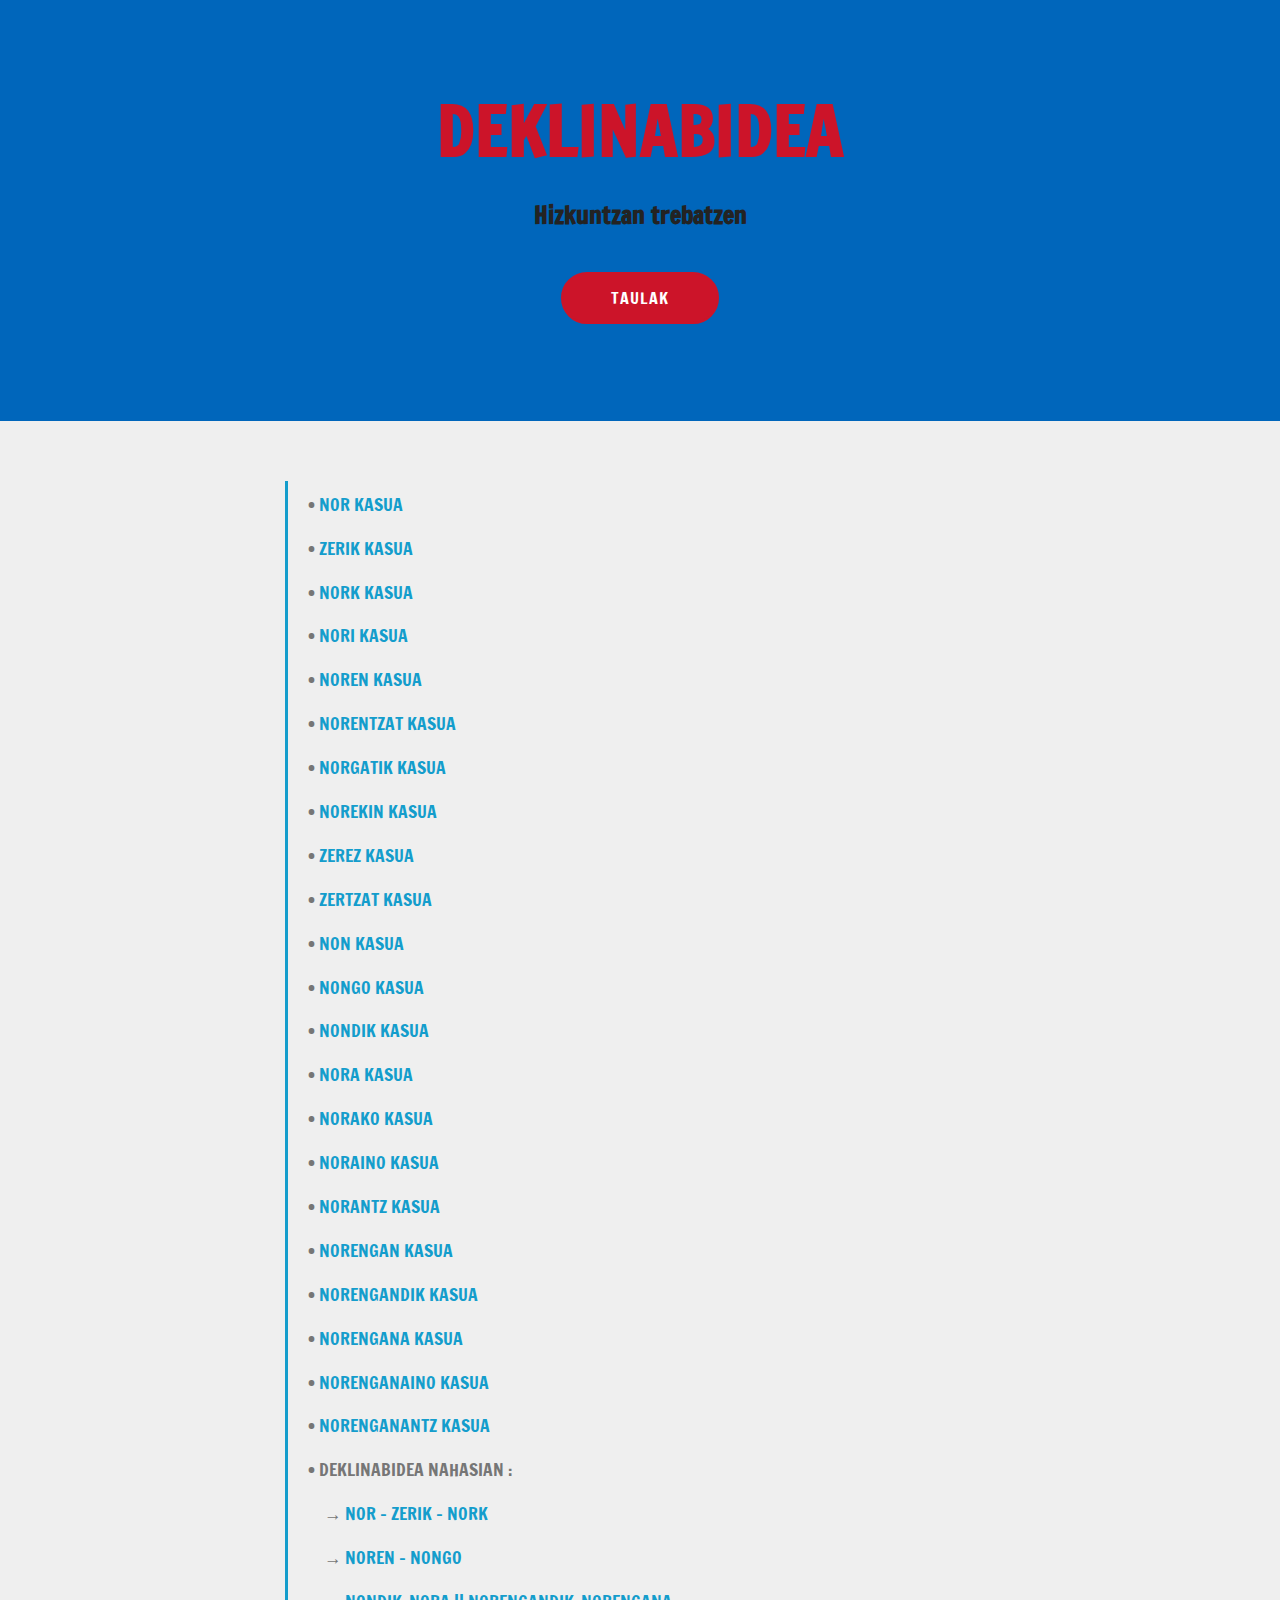
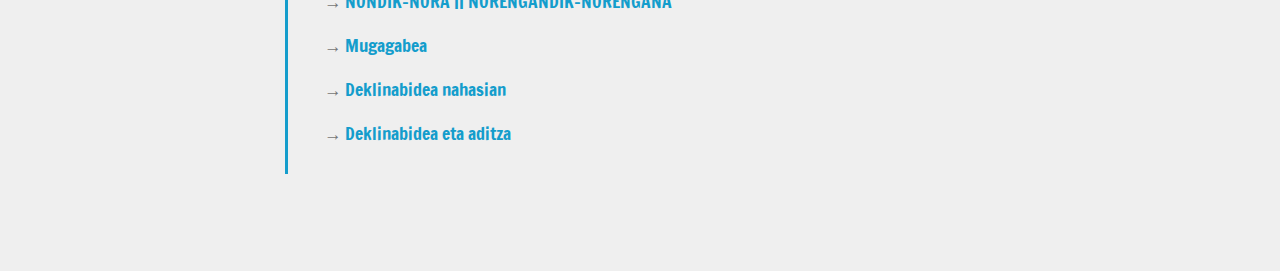
<file: index.html>
<!DOCTYPE html>
<html  >
<head>
  <!-- Site made with Mobirise Website Builder v4.11.5, https://mobirise.com -->
  <meta charset="UTF-8">
  <meta http-equiv="X-UA-Compatible" content="IE=edge">
  <meta name="generator" content="Mobirise v4.11.5, mobirise.com">
  <meta name="viewport" content="width=device-width, initial-scale=1, minimum-scale=1">
  <link rel="shortcut icon" href="assets/images/logo4.png" type="image/x-icon">
  <meta name="description" content="">
  
  <title>Home</title>
  <link rel="stylesheet" href="assets/bootstrap/css/bootstrap.min.css">
  <link rel="stylesheet" href="assets/bootstrap/css/bootstrap-grid.min.css">
  <link rel="stylesheet" href="assets/bootstrap/css/bootstrap-reboot.min.css">
  <link rel="stylesheet" href="assets/tether/tether.min.css">
  <link rel="stylesheet" href="assets/theme/css/style.css">
  <link rel="preload" as="style" href="assets/mobirise/css/mbr-additional.css"><link rel="stylesheet" href="assets/mobirise/css/mbr-additional.css" type="text/css">
  
  
  
</head>
<body>
  <section class="header1 cid-rwbA7TW98N" id="header16-3">

    

    

    <div class="container">
        <div class="row justify-content-md-center">
            <div class="col-md-10 align-center">
                <h1 class="mbr-section-title mbr-bold pb-3 mbr-fonts-style display-1">
                    DEKLINABIDEA</h1>
                
                <p class="mbr-text pb-3 mbr-fonts-style display-5"><strong>Hizkuntzan trebatzen</strong></p>
                <div class="mbr-section-btn"><a class="btn btn-md btn-secondary display-4" href="https://hezkuntza-my.sharepoint.com/:b:/g/personal/etxebarriaelorrieta_irakasle_eus/Eee6qXBcBIlAp9EZbLoVTI4BC7Ks1K5yRoA7Nd40Xgm3Mg?e=3aaxXq" target="_blank">TAULAK</a></div>
            </div>
        </div>
    </div>

</section>

<section class="engine"><a href="https://mobirise.info/w">html5 templates</a></section><section class="mbr-section article content1 cid-rwbB700ua3" id="content2-7">

     

    <div class="container">
        <div class="media-container-row">
            <div class="mbr-text col-12 col-md-8 mbr-fonts-style display-7">
                <blockquote><p><span style="font-style: normal;">•&nbsp;<a href="https://h5p.org/h5p/embed/549622" target="_blank">NOR KASUA</a></span></p><p><span style="font-style: normal;">• <a href="https://h5p.org/h5p/embed/549861" target="_blank">ZERIK KASUA</a></span></p><p><span style="font-style: normal;">• <a href="https://h5p.org/h5p/embed/549925" target="_blank">NORK KASUA</a></span></p><p><span style="font-style: normal;">• <a href="https://h5p.org/h5p/embed/550315" target="_blank">NORI KASUA</a>
</span></p><p><span style="font-style: normal;">• <a href="https://h5p.org/h5p/embed/550420" target="_blank">NOREN KASUA
</a></span></p><p><span style="font-style: normal;">• <a href="https://h5p.org/h5p/embed/550434" target="_blank">NORENTZAT KASUA</a>
</span></p><p><span style="font-style: normal;">• <a href="https://h5p.org/h5p/embed/550450" target="_blank">NORGATIK KASUA</a>
</span></p><p><span style="font-style: normal;">• <a href="https://h5p.org/h5p/embed/550478" target="_blank">NOREKIN KASUA</a>
</span></p><p><span style="font-style: normal;">• <a href="https://h5p.org/h5p/embed/551255" target="_blank">ZEREZ KASUA
</a></span></p><p><span style="font-style: normal;">• <a href="https://h5p.org/h5p/embed/551316" target="_blank">ZERTZAT KASUA</a>
</span></p><p><span style="font-style: normal;">• <a href="https://h5p.org/h5p/embed/551704" target="_blank">NON KASUA</a>
</span></p><p><span style="font-style: normal;">• <a href="https://h5p.org/h5p/embed/551806" target="_blank">NONGO KASUA
</a></span></p><p><span style="font-style: normal;">• <a href="https://h5p.org/h5p/embed/551825" target="_blank">NONDIK KASUA
</a></span></p><p><span style="font-style: normal;">• <a href="https://h5p.org/h5p/embed/551846" target="_blank">NORA KASUA</a>
</span></p><p><span style="font-style: normal;">• <a href="https://h5p.org/h5p/embed/744749" target="_blank">NORAKO KASUA</a>
</span></p><p><span style="font-style: normal;">• <a href="https://h5p.org/h5p/embed/551873" target="_blank">NORAINO KASUA</a>
</span></p><p><span style="font-style: normal;">• <a href="https://h5p.org/h5p/embed/551900" target="_blank">NORANTZ KASUA</a>
</span></p><p><span style="font-style: normal;">• <a href="https://h5p.org/h5p/embed/551953" target="_blank">NORENGAN KASUA</a>
</span></p><p><span style="font-style: normal;">• <a href="https://h5p.org/h5p/embed/551961" target="_blank">NORENGANDIK KASUA</a>
</span></p><p><span style="font-style: normal;">• <a href="https://h5p.org/h5p/embed/551994" target="_blank">NORENGANA KASUA</a>
</span></p><p><span style="font-style: normal;">• <a href="https://h5p.org/h5p/embed/552000" target="_blank">NORENGANAINO KASUA
</a></span></p><p><span style="font-style: normal;">• <a href="https://h5p.org/h5p/embed/552004" target="_blank">NORENGANANTZ KASUA</a>
</span></p><p><span style="font-style: normal;">• DEKLINABIDEA NAHASI<span style="font-size: 1.09rem;">AN</span><span style="font-size: 1.09rem;">
:</span></span></p><p><span style="font-style: normal;">&nbsp; &nbsp; → <a href="https://h5p.org/h5p/embed/552265" target="_blank">NOR - ZERIK - NORK</a></span></p><p><span style="font-style: normal;">&nbsp; &nbsp; → <a href="https://h5p.org/h5p/embed/552271" target="_blank">NOREN - NONGO</a></span></p><p><span style="font-style: normal;">&nbsp; &nbsp; → <a href="https://h5p.org/h5p/embed/552272" target="_blank">NONDIK-NORA || NORENGANDIK-NORENGANA</a></span></p><p><span style="font-style: normal;">&nbsp; &nbsp; → <a href="https://h5p.org/h5p/embed/552462" target="_blank">Mugagabea</a></span></p><p><span style="font-style: normal;">&nbsp; &nbsp; → <a href="https://h5p.org/h5p/embed/552275" target="_blank">Deklinabidea nahasian</a></span></p><p><span style="font-style: normal;">&nbsp; &nbsp; → <a href="https://h5p.org/h5p/embed/552281" target="_blank">Deklinabidea eta aditza</a></span></p></blockquote>
            </div>
        </div>
    </div>
</section>


  <script src="assets/web/assets/jquery/jquery.min.js"></script>
  <script src="assets/popper/popper.min.js"></script>
  <script src="assets/bootstrap/js/bootstrap.min.js"></script>
  <script src="assets/tether/tether.min.js"></script>
  <script src="assets/smoothscroll/smooth-scroll.js"></script>
  <script src="assets/theme/js/script.js"></script>
  
  
</body>
</html>
</file>
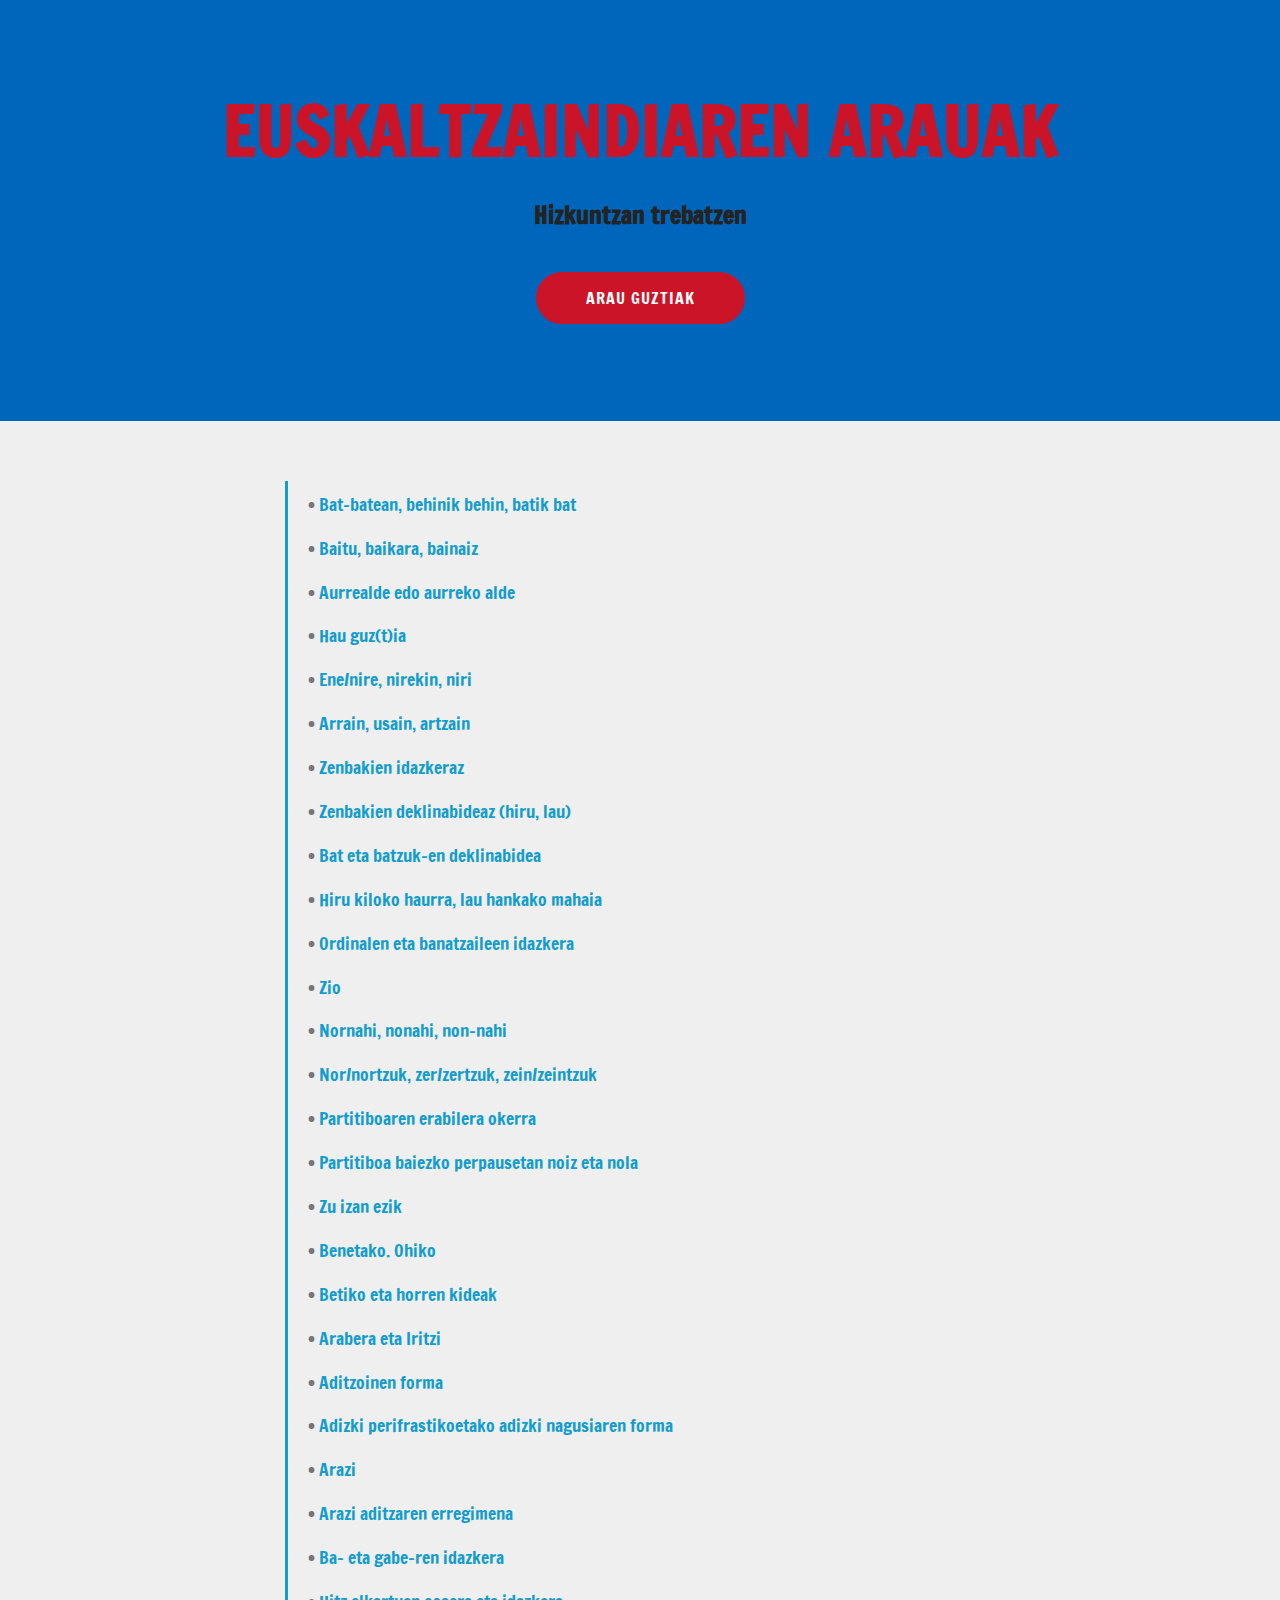
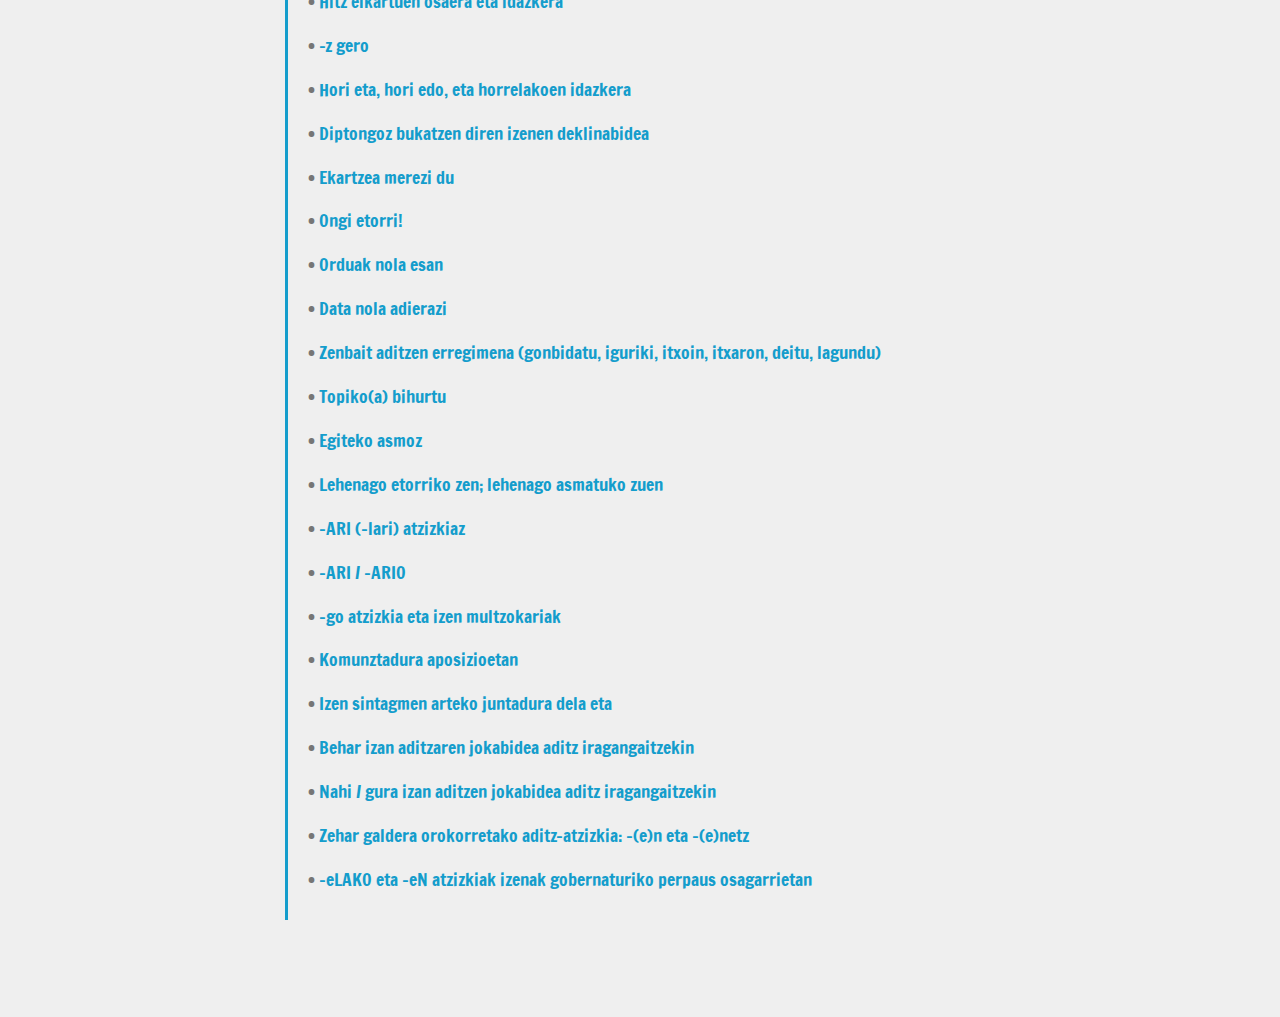
<file: page1.html>
<!DOCTYPE html>
<html  >
<head>
  <!-- Site made with Mobirise Website Builder v4.11.5, https://mobirise.com -->
  <meta charset="UTF-8">
  <meta http-equiv="X-UA-Compatible" content="IE=edge">
  <meta name="generator" content="Mobirise v4.11.5, mobirise.com">
  <meta name="viewport" content="width=device-width, initial-scale=1, minimum-scale=1">
  <link rel="shortcut icon" href="assets/images/logo4.png" type="image/x-icon">
  <meta name="description" content="">
  
  <title>Euskaltzaindiaren arauak</title>
  <link rel="stylesheet" href="assets/bootstrap/css/bootstrap.min.css">
  <link rel="stylesheet" href="assets/bootstrap/css/bootstrap-grid.min.css">
  <link rel="stylesheet" href="assets/bootstrap/css/bootstrap-reboot.min.css">
  <link rel="stylesheet" href="assets/tether/tether.min.css">
  <link rel="stylesheet" href="assets/theme/css/style.css">
  <link rel="preload" as="style" href="assets/mobirise/css/mbr-additional.css"><link rel="stylesheet" href="assets/mobirise/css/mbr-additional.css" type="text/css">
  
  
  
</head>
<body>
  <section class="header1 cid-rwBkqWOJAB" id="header16-9">

    

    

    <div class="container">
        <div class="row justify-content-md-center">
            <div class="col-md-10 align-center">
                <h1 class="mbr-section-title mbr-bold pb-3 mbr-fonts-style display-1">
                    EUSKALTZAINDIAREN ARAUAK</h1>
                
                <p class="mbr-text pb-3 mbr-fonts-style display-5"><strong>Hizkuntzan trebatzen</strong></p>
                <div class="mbr-section-btn"><a class="btn btn-md btn-secondary display-4" href="https://www.euskaltzaindia.eus/hizkuntza-baliabideak/baliabide-orokorrak/arauak" target="_blank">ARAU GUZTIAK</a></div>
            </div>
        </div>
    </div>

</section>

<section class="engine"><a href="https://mobirise.info/c">free web builder</a></section><section class="mbr-section article content1 cid-rwBkqY90sw" id="content2-a">

     

    <div class="container">
        <div class="media-container-row">
            <div class="mbr-text col-12 col-md-8 mbr-fonts-style display-7">
                <blockquote><p><span style="font-style: normal;">• <a href="https://h5p.org/h5p/embed/554615" target="_blank">Bat-batean, behinik behin, batik bat
</a></span></p><p><span style="font-style: normal;">• <a href="https://h5p.org/h5p/embed/554625" target="_blank">Baitu, baikara, bainaiz</a> 
</span></p><p><span style="font-style: normal;">• <a href="https://h5p.org/h5p/embed/554633" target="_blank">Aurrealde edo aurreko alde</a> 
</span></p><p><span style="font-style: normal;">• <a href="https://h5p.org/h5p/embed/554640" target="_blank">Hau guz(t)ia</a> 
</span></p><p><span style="font-style: normal;">• <a href="https://h5p.org/h5p/embed/554646" target="_blank">Ene/nire, nirekin, niri</a> 
</span></p><p><span style="font-style: normal;">• <a href="https://h5p.org/h5p/embed/554648" target="_blank">Arrain, usain, artzain</a> 
</span></p><p><span style="font-style: normal;">• <a href="https://h5p.org/h5p/embed/554656" target="_blank">Zenbakien idazkeraz</a>
</span></p><p><span style="font-style: normal;">• <a href="https://h5p.org/h5p/embed/554660" target="_blank">Zenbakien deklinabideaz (hiru, lau)</a>
</span></p><p><span style="font-style: normal;">• <a href="https://h5p.org/h5p/embed/605474" target="_blank">Bat eta batzuk-en deklinabidea</a> 
</span></p><p><span style="font-style: normal;">• <a href="https://h5p.org/h5p/embed/554665" target="_blank">Hiru kiloko haurra, lau hankako mahaia</a>
</span></p><p><span style="font-style: normal;">• <a href="https://h5p.org/h5p/embed/554695" target="_blank">Ordinalen eta banatzaileen idazkera</a> 
</span></p><p><span style="font-style: normal;">• <a href="https://h5p.org/h5p/embed/554719" target="_blank">Zio</a> 
</span></p><p><span style="font-style: normal;">• <a href="https://h5p.org/h5p/embed/554721" target="_blank">Nornahi, nonahi, non-nahi</a> 
</span></p><p><span style="font-style: normal;">• <a href="https://h5p.org/h5p/embed/554722" target="_blank">Nor/nortzuk, zer/zertzuk, zein/zeintzuk</a> 
</span></p><p><span style="font-style: normal;">• <a href="https://h5p.org/h5p/embed/554730" target="_blank">Partitiboaren erabilera okerra</a> 
</span></p><p><span style="font-style: normal;">• <a href="https://h5p.org/h5p/embed/554759" target="_blank">Partitiboa baiezko perpausetan noiz eta nola</a> 
</span></p><p><span style="font-style: normal;">• <a href="https://h5p.org/h5p/embed/554761" target="_blank">Zu izan ezik</a>
</span></p><p><span style="font-style: normal;">• <a href="https://h5p.org/h5p/embed/554762" target="_blank">Benetako. Ohiko</a>
</span></p><p><span style="font-style: normal;">• <a href="https://h5p.org/h5p/embed/554765" target="_blank">Betiko eta horren kideak</a> 
</span></p><p><span style="font-style: normal;">• <a href="https://h5p.org/h5p/embed/554767" target="_blank">Arabera eta Iritzi</a>
</span></p><p><span style="font-style: normal;">• <a href="https://h5p.org/h5p/embed/554770" target="_blank">Aditzoinen forma</a> 
</span></p><p><span style="font-style: normal;">• <a href="https://h5p.org/h5p/embed/554775" target="_blank">Adizki perifrastikoetako adizki nagusiaren forma</a>
</span></p><p><span style="font-style: normal;">• <a href="https://h5p.org/h5p/embed/554798" target="_blank">Arazi</a>
</span></p><p><span style="font-style: normal;">• <a href="https://h5p.org/h5p/embed/554823" target="_blank">Arazi aditzaren erregimena</a> 
</span></p><p><span style="font-style: normal;">• <a href="https://h5p.org/h5p/embed/554835" target="_blank">Ba- eta gabe-ren idazkera</a> 
</span></p><p><span style="font-style: normal;">• <a href="https://h5p.org/h5p/embed/554870" target="_blank">Hitz elkartuen osaera eta idazkera</a>
</span></p><p><span style="font-style: normal;">• <a href="https://h5p.org/h5p/embed/554892" target="_blank">-z gero</a> 
</span></p><p><span style="font-style: normal;">• <a href="https://h5p.org/h5p/embed/554895" target="_blank">Hori eta, hori edo, eta horrelakoen idazkera</a> 
</span></p><p><span style="font-style: normal;">• <a href="https://h5p.org/h5p/embed/554902" target="_blank">Diptongoz bukatzen diren izenen deklinabidea</a> 
</span></p><p><span style="font-style: normal;">• <a href="https://h5p.org/h5p/embed/554924" target="_blank">Ekartzea merezi du</a>
</span></p><p><span style="font-style: normal;">• <a href="https://h5p.org/h5p/embed/755106" target="_blank">Ongi etorri!</a> 
</span></p><p><span style="font-style: normal;">• <a href="https://h5p.org/h5p/embed/554931" target="_blank">Orduak nola esan</a> 
</span></p><p><span style="font-style: normal;">• <a href="https://h5p.org/h5p/embed/554934" target="_blank">Data nola adierazi</a> 
</span></p><p><span style="font-style: normal;">•  <a href="https://h5p.org/h5p/embed/554936" target="_blank">Zenbait aditzen erregimena (gonbidatu, iguriki, itxoin, itxaron, deitu, lagundu)</a> 
</span></p><p><span style="font-style: normal;">• <a href="https://h5p.org/h5p/embed/554937" target="_blank">Topiko(a) bihurtu</a> 
</span></p><p><span style="font-style: normal;">• <a href="https://h5p.org/h5p/embed/554928" target="_blank">Egiteko asmoz</a> 
</span></p><p><span style="font-style: normal;">• <a href="https://h5p.org/h5p/embed/554945" target="_blank">Lehenago etorriko zen; lehenago asmatuko zuen</a> 
</span></p><p><span style="font-style: normal;">• <a href="https://h5p.org/h5p/embed/554948" target="_blank">-ARI (-lari) atzizkiaz</a> 
</span></p><p><span style="font-style: normal;">• <a href="https://h5p.org/h5p/embed/554954" target="_blank">-ARI / -ARIO</a>
</span></p><p><span style="font-style: normal;">• <a href="https://h5p.org/h5p/embed/554966" target="_blank">-go atzizkia eta izen multzokariak</a> 
</span></p><p><span style="font-style: normal;">• <a href="https://h5p.org/h5p/embed/554970" target="_blank">Komunztadura aposizioetan</a> 
</span></p><p><span style="font-style: normal;">• <a href="https://h5p.org/h5p/embed/554979" target="_blank">Izen sintagmen arteko juntadura dela eta</a>
</span></p><p><span style="font-style: normal;">• <a href="https://h5p.org/h5p/embed/554981" target="_blank">Behar izan aditzaren jokabidea aditz iragangaitzekin</a> 
</span></p><p><span style="font-style: normal;">• <a href="https://h5p.org/h5p/embed/554991" target="_blank">Nahi / gura izan aditzen jokabidea aditz iragangaitzekin</a> 
</span></p><p><span style="font-style: normal;">• <a href="https://h5p.org/h5p/embed/554996" target="_blank">Zehar galdera orokorretako aditz-atzizkia: -(e)n eta -(e)netz</a> 
</span></p><p><span style="font-style: normal;">• <a href="https://h5p.org/h5p/embed/554998" target="_blank">-eLAKO eta -eN atzizkiak izenak gobernaturiko perpaus osagarrietan</a> 
</span></p></blockquote>
            </div>
        </div>
    </div>
</section>


  <script src="assets/web/assets/jquery/jquery.min.js"></script>
  <script src="assets/popper/popper.min.js"></script>
  <script src="assets/bootstrap/js/bootstrap.min.js"></script>
  <script src="assets/tether/tether.min.js"></script>
  <script src="assets/smoothscroll/smooth-scroll.js"></script>
  <script src="assets/theme/js/script.js"></script>
  
  
</body>
</html>
</file>
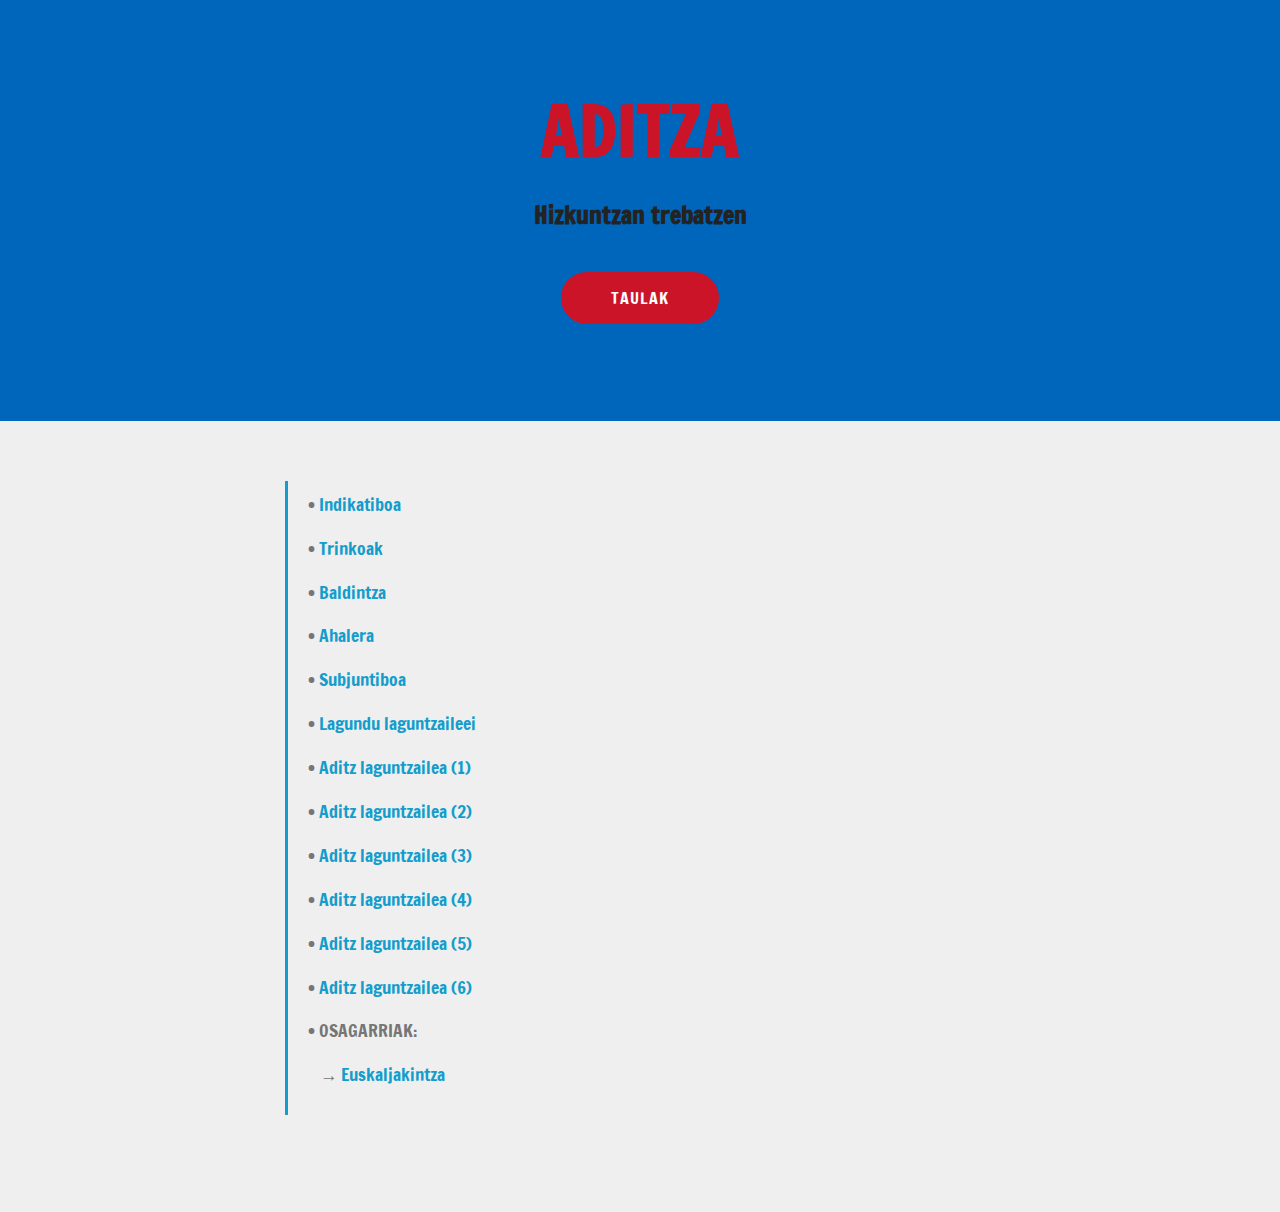
<file: page2.html>
<!DOCTYPE html>
<html  >
<head>
  <!-- Site made with Mobirise Website Builder v4.11.5, https://mobirise.com -->
  <meta charset="UTF-8">
  <meta http-equiv="X-UA-Compatible" content="IE=edge">
  <meta name="generator" content="Mobirise v4.11.5, mobirise.com">
  <meta name="viewport" content="width=device-width, initial-scale=1, minimum-scale=1">
  <link rel="shortcut icon" href="assets/images/logo4.png" type="image/x-icon">
  <meta name="description" content="">
  
  <title>Aditza</title>
  <link rel="stylesheet" href="assets/bootstrap/css/bootstrap.min.css">
  <link rel="stylesheet" href="assets/bootstrap/css/bootstrap-grid.min.css">
  <link rel="stylesheet" href="assets/bootstrap/css/bootstrap-reboot.min.css">
  <link rel="stylesheet" href="assets/tether/tether.min.css">
  <link rel="stylesheet" href="assets/theme/css/style.css">
  <link rel="preload" as="style" href="assets/mobirise/css/mbr-additional.css"><link rel="stylesheet" href="assets/mobirise/css/mbr-additional.css" type="text/css">
  
  
  
</head>
<body>
  <section class="header1 cid-rwBoW2c9We" id="header16-b">

    

    

    <div class="container">
        <div class="row justify-content-md-center">
            <div class="col-md-10 align-center">
                <h1 class="mbr-section-title mbr-bold pb-3 mbr-fonts-style display-1">
                    ADITZA</h1>
                
                <p class="mbr-text pb-3 mbr-fonts-style display-5"><strong>Hizkuntzan trebatzen</strong></p>
                <div class="mbr-section-btn"><a class="btn btn-md btn-secondary display-4" href="https://hezkuntza-my.sharepoint.com/:b:/g/personal/etxebarriaelorrieta_irakasle_eus/EdF4SJ3D2ZlPqbu_01EajWsBsDopQJeQNTACVk6OgoqTxA?e=MYAx8Q" target="_blank">TAULAK</a></div>
            </div>
        </div>
    </div>

</section>

<section class="engine"><a href="https://mobirise.info/r">bootstrap templates</a></section><section class="mbr-section article content1 cid-rwBoW3yzx2" id="content2-c">

     

    <div class="container">
        <div class="media-container-row">
            <div class="mbr-text col-12 col-md-8 mbr-fonts-style display-7">
                <blockquote><p><span style="font-style: normal;">• <a href="https://h5p.org/h5p/embed/555506" target="_blank">Indikatiboa
</a></span></p><p><span style="font-style: normal;">• <a href="https://h5p.org/h5p/embed/555512" target="_blank">Trinkoak
</a></span></p><p><span style="font-style: normal;">• <a href="https://h5p.org/h5p/embed/555521" target="_blank">Baldintza
</a></span></p><p><span style="font-style: normal;">• <a href="https://h5p.org/h5p/embed/555525" target="_blank">Ahalera
</a></span></p><p><span style="font-style: normal;">• <a href="https://h5p.org/h5p/embed/555528" target="_blank">Subjuntiboa
</a></span></p><p><span style="font-style: normal;">• <a href="https://h5p.org/h5p/embed/555530" target="_blank">Lagundu laguntzaileei
</a></span></p><p><span style="font-style: normal;">• <a href="https://h5p.org/h5p/embed/555534" target="_blank">Aditz laguntzailea (1)</a></span></p><p><span style="font-style: normal;">• <a href="https://h5p.org/h5p/embed/555557" target="_blank">Aditz laguntzailea (2)</a></span></p><p><span style="font-style: normal;">• <a href="https://h5p.org/h5p/embed/555560" target="_blank">Aditz laguntzailea (3)</a></span></p><p><span style="font-style: normal;">• <a href="https://h5p.org/h5p/embed/555561" target="_blank">Aditz laguntzailea (4)</a></span></p><p><span style="font-style: normal;">• <a href="https://h5p.org/h5p/embed/555563" target="_blank">Aditz laguntzailea (5)</a></span></p><p><span style="font-style: normal;">• <a href="https://h5p.org/h5p/embed/555564" target="_blank">Aditz laguntzailea (6)</a></span></p><p><span style="font-style: normal;">• OSAGARRIAK:
</span></p><p><span style="font-style: normal;">&nbsp; &nbsp;→ <a href="https://sites.google.com/site/euskaladitza/" target="_blank">Euskaljakintza</a>
</span></p></blockquote>
            </div>
        </div>
    </div>
</section>


  <script src="assets/web/assets/jquery/jquery.min.js"></script>
  <script src="assets/popper/popper.min.js"></script>
  <script src="assets/bootstrap/js/bootstrap.min.js"></script>
  <script src="assets/tether/tether.min.js"></script>
  <script src="assets/smoothscroll/smooth-scroll.js"></script>
  <script src="assets/theme/js/script.js"></script>
  
  
</body>
</html>
</file>
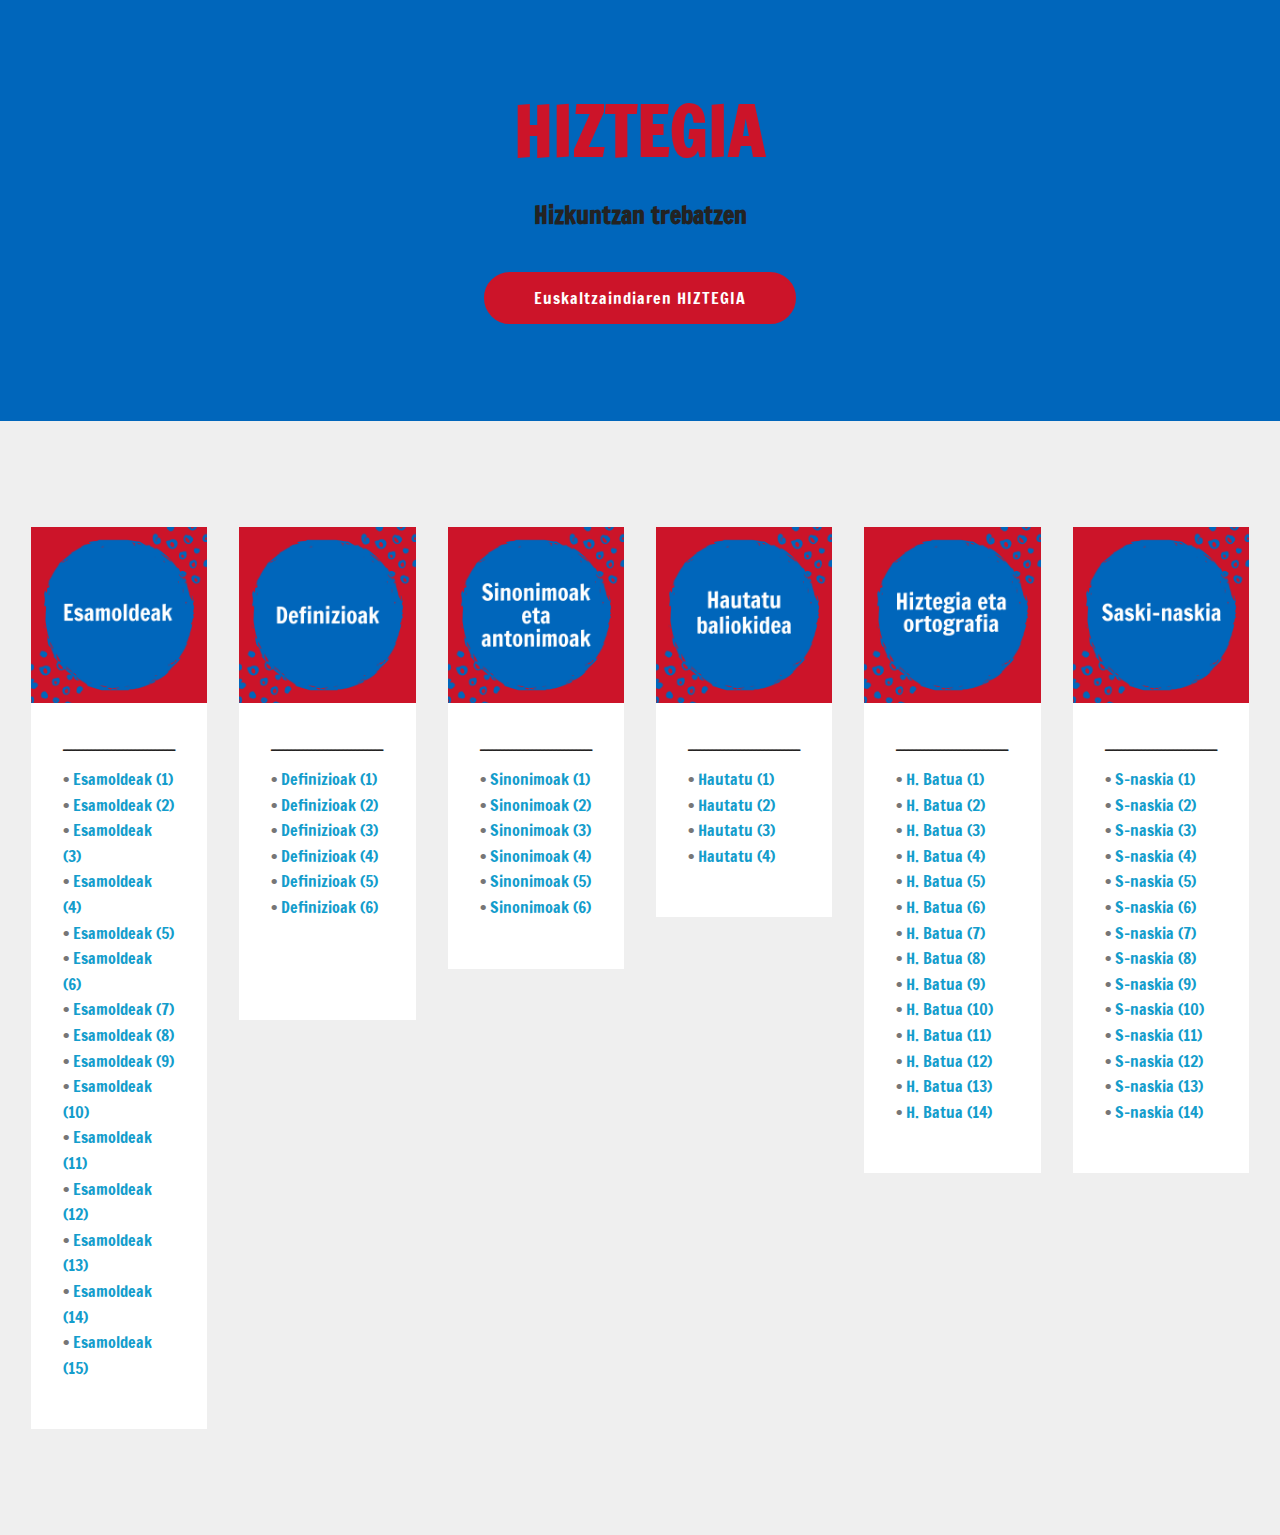
<file: page3.html>
<!DOCTYPE html>
<html  >
<head>
  <!-- Site made with Mobirise Website Builder v4.11.5, https://mobirise.com -->
  <meta charset="UTF-8">
  <meta http-equiv="X-UA-Compatible" content="IE=edge">
  <meta name="generator" content="Mobirise v4.11.5, mobirise.com">
  <meta name="viewport" content="width=device-width, initial-scale=1, minimum-scale=1">
  <link rel="shortcut icon" href="assets/images/logo4.png" type="image/x-icon">
  <meta name="description" content="">
  
  <title>Hiztegia</title>
  <link rel="stylesheet" href="assets/bootstrap/css/bootstrap.min.css">
  <link rel="stylesheet" href="assets/bootstrap/css/bootstrap-grid.min.css">
  <link rel="stylesheet" href="assets/bootstrap/css/bootstrap-reboot.min.css">
  <link rel="stylesheet" href="assets/tether/tether.min.css">
  <link rel="stylesheet" href="assets/theme/css/style.css">
  <link rel="preload" as="style" href="assets/mobirise/css/mbr-additional.css"><link rel="stylesheet" href="assets/mobirise/css/mbr-additional.css" type="text/css">
  
  
  
</head>
<body>
  <section class="header1 cid-rwKJmDZ3Hp" id="header16-d">

    

    

    <div class="container">
        <div class="row justify-content-md-center">
            <div class="col-md-10 align-center">
                <h1 class="mbr-section-title mbr-bold pb-3 mbr-fonts-style display-1">
                    HIZTEGIA</h1>
                
                <p class="mbr-text pb-3 mbr-fonts-style display-5"><strong>Hizkuntzan trebatzen</strong></p>
                <div class="mbr-section-btn"><a class="btn btn-md btn-secondary display-4" href="https://www.euskaltzaindia.eus/index.php?option=com_hiztegianbilatu&view=frontpage&Itemid=410&lang=eu" target="_blank">Euskaltzaindiaren HIZTEGIA</a></div>
            </div>
        </div>
    </div>

</section>

<section class="engine"><a href="https://mobirise.info/m">web design templates</a></section><section class="features17 cid-rwKK7vJP1O" id="features17-f">
    
    

    
    <div class="container-fluid">
        <div class="media-container-row">
            <div class="card p-3 col-12 col-md-6 col-lg-2">
                <div class="card-wrapper">
                    <div class="card-img">
                        <img src="assets/images/esamoldeak-2-376x376.png" alt="Mobirise" title="">
                    </div>
                    <div class="card-box">
                        <h4 class="card-title pb-3 mbr-fonts-style display-7">____________________________</h4>
                        <p class="mbr-text mbr-fonts-style display-7">• <a href="https://h5p.org/h5p/embed/555804" target="_blank">Esamoldeak (1)</a><br>• <a href="https://h5p.org/h5p/embed/555814" target="_blank">Esamoldeak (2)</a><br>• <a href="https://h5p.org/h5p/embed/555884" target="_blank">Esamoldeak (3)&nbsp;</a><br>• <a href="https://h5p.org/h5p/embed/555887" target="_blank">Esamoldeak (4)&nbsp;</a><br>• <a href="https://h5p.org/h5p/embed/555892" target="_blank">Esamoldeak (5)</a>
<br>• <a href="https://h5p.org/h5p/embed/555897" target="_blank">Esamoldeak (6)&nbsp;</a><br>• <a href="https://h5p.org/h5p/embed/555902" target="_blank">Esamoldeak (7)</a>
<br>• <a href="https://h5p.org/h5p/embed/555906" target="_blank">Esamoldeak (8)</a>
<br>• <a href="https://h5p.org/h5p/embed/555911" target="_blank">Esamoldeak (9)</a>
<br>• <a href="https://h5p.org/h5p/embed/555915" target="_blank">Esamoldeak (10)&nbsp;</a><br>• <a href="https://h5p.org/h5p/embed/555917" target="_blank">Esamoldeak (11)&nbsp;</a><br>• <a href="https://h5p.org/h5p/embed/555925" target="_blank">Esamoldeak (12)&nbsp;</a><br>• <a href="https://h5p.org/h5p/embed/555934" target="_blank">Esamoldeak (13)</a>&nbsp;<br>• <a href="https://h5p.org/h5p/embed/556526" target="_blank">Esamoldeak (14)</a><br>• <a href="https://h5p.org/h5p/embed/556534" target="_blank">Esamoldeak (15)</a></p>
                    </div>
                </div>
            </div>

            <div class="card p-3 col-12 col-md-6 col-lg-2">
                <div class="card-wrapper">
                    <div class="card-img">
                        <img src="assets/images/definizioak-2-376x376.png" alt="Mobirise" title="">
                    </div>
                    <div class="card-box">
                        <h4 class="card-title pb-3 mbr-fonts-style display-7">
                            ____________________________</h4>
                        <p class="mbr-text mbr-fonts-style display-7">
                            • <a href="https://h5p.org/h5p/embed/556587" target="_blank">Definizioak (1)</a><br>• <a href="https://h5p.org/h5p/embed/555942" target="_blank">Definizioak (2)</a><br>• <a href="https://h5p.org/h5p/embed/555947" target="_blank">Definizioak (3)</a><br>• <a href="https://h5p.org/h5p/embed/555950" target="_blank">Definizioak (4)</a><br>• <a href="https://h5p.org/h5p/embed/555956" target="_blank">Definizioak (5)</a><br>• <a href="https://h5p.org/h5p/embed/556582" target="_blank">Definizioak (6)</a><a href="https://h5p.org/h5p/embed/555956" target="_blank"><br></a><a href="https://h5p.org/h5p/embed/555950" target="_blank"><br></a><br></p>
                    </div>
                </div>
            </div>

            <div class="card p-3 col-12 col-md-6 col-lg-2">
                <div class="card-wrapper">
                    <div class="card-img">
                        <img src="assets/images/sinonimoak-2-376x376.png" alt="Mobirise" title="">
                    </div>
                    <div class="card-box">
                        <h4 class="card-title pb-3 mbr-fonts-style display-7">
                            ____________________________</h4>
                        <p class="mbr-text mbr-fonts-style display-7">
                            • <a href="https://h5p.org/h5p/embed/556253" target="_blank">Sinonimoak (1)</a><br>• <a href="https://h5p.org/h5p/embed/556257" target="_blank">Sinonimoak (2)</a><br>• <a href="https://h5p.org/h5p/embed/556265" target="_blank">Sinonimoak (3)</a><br>• <a href="https://h5p.org/h5p/embed/556553" target="_blank">Sinonimoak (4)</a><br>• <a href="https://h5p.org/h5p/embed/556563" target="_blank">Sinonimoak (5)</a><br>• <a href="https://h5p.org/h5p/embed/556565" target="_blank">Sinonimoak (6)</a></p>
                    </div>
                </div>
            </div>

            <div class="card p-3 col-12 col-md-6 col-lg-2">
                <div class="card-wrapper">
                    <div class="card-img">
                        <img src="assets/images/hautatu-baliokidea-376x376.png" alt="Mobirise" title="">
                    </div>
                    <div class="card-box">
                        <h4 class="card-title pb-3 mbr-fonts-style display-7">
                            ____________________________</h4>
                        <p class="mbr-text mbr-fonts-style display-7">• <a href="https://h5p.org/h5p/embed/556218" target="_blank">Hautatu (1)</a>&nbsp;<br>• <a href="https://h5p.org/h5p/embed/556236" target="_blank">Hautatu (2)</a><br>• <a href="https://h5p.org/h5p/embed/556240" target="_blank">Hautatu (3)</a><br>• <a href="https://h5p.org/h5p/embed/556243" target="_blank">Hautatu (4)</a><br></p>
                    </div>
                </div>
            </div>
            <div class="card p-3 col-12 col-md-6 col-lg-2">
                <div class="card-wrapper">
                    <div class="card-img">
                        <img src="assets/images/hiztegia-eta-ort-376x376.png" alt="Mobirise" title="">
                    </div>
                    <div class="card-box">
                        <h4 class="card-title pb-3 mbr-fonts-style display-7">
                            ____________________________</h4>
                        <p class="mbr-text mbr-fonts-style display-7">• <a href="https://h5p.org/h5p/embed/556138" target="_blank">H. Batua (1)&nbsp;</a><br>• <a href="https://h5p.org/h5p/embed/555984" target="_blank">H. Batua (2)
</a><br>• <a href="https://h5p.org/h5p/embed/556155" target="_blank">H. Batua (3)&nbsp;</a><br>• <a href="https://h5p.org/h5p/embed/556156" target="_blank">H. Batua (4)
</a><br>• <a href="https://h5p.org/h5p/embed/556158" target="_blank">H. Batua (5)</a>
<br>• <a href="https://h5p.org/h5p/embed/556167" target="_blank">H. Batua (6)&nbsp;</a><br>• <a href="https://h5p.org/h5p/embed/556171" target="_blank">H. Batua (7)</a>
<br>• <a href="https://h5p.org/h5p/embed/556182" target="_blank">H. Batua (8)&nbsp;</a><br>• <a href="https://h5p.org/h5p/embed/556184" target="_blank">H. Batua (9)&nbsp;</a><br>• <a href="https://h5p.org/h5p/embed/556187" target="_blank">H. Batua (10)</a>
<br>• <a href="https://h5p.org/h5p/embed/556191" target="_blank">H. Batua (11)
</a><br>• <a href="https://h5p.org/h5p/embed/556198" target="_blank">H. Batua (12)
</a><br>• <a href="https://h5p.org/h5p/embed/556201" target="_blank">H. Batua (13)</a>
<br>• <a href="https://h5p.org/h5p/embed/556204" target="_blank">H. Batua (14)&nbsp;</a><br></p>
                    </div>
                </div>
            </div>
            <div class="card p-3 col-12 col-md-6 col-lg-2">
                <div class="card-wrapper">
                    <div class="card-img">
                        <img src="assets/images/saski-naskia-2-376x376.png" alt="Mobirise" title="">
                    </div>
                    <div class="card-box">
                        <h4 class="card-title pb-3 mbr-fonts-style display-7">
                            ____________________________</h4>
                        <p class="mbr-text mbr-fonts-style display-7">• <a href="https://h5p.org/h5p/embed/557342" target="_blank">S-naskia (1)</a><br>• <a href="https://h5p.org/h5p/embed/557344" target="_blank">S-naskia (2)</a><br>• <a href="https://h5p.org/h5p/embed/557347" target="_blank">S-naskia (3)</a><br>• <a href="https://h5p.org/h5p/embed/557352" target="_blank">S-naskia (4)</a><br>• <a href="https://h5p.org/h5p/embed/557355" target="_blank">S-naskia (5)</a><br>• <a href="https://h5p.org/h5p/embed/557374" target="_blank">S-naskia (6)</a><br>• <a href="https://h5p.org/h5p/embed/557385" target="_blank">S-naskia (7)</a><br>• <a href="https://h5p.org/h5p/embed/557394" target="_blank">S-naskia (8)</a><br>• <a href="https://h5p.org/h5p/embed/557485" target="_blank">S-naskia (9)</a><br>• <a href="https://h5p.org/h5p/embed/557497" target="_blank">S-naskia (10)</a><br>• <a href="https://h5p.org/h5p/embed/557507" target="_blank">S-naskia (11)</a><br>• <a href="https://h5p.org/h5p/embed/557527" target="_blank">S-naskia (12)</a><br>• <a href="https://h5p.org/h5p/embed/557535" target="_blank">S-naskia (13)</a><br>• <a href="https://h5p.org/h5p/embed/557548" target="_blank">S-naskia (14)</a><br></p>
                    </div>
                </div>
            </div>
        </div>
    </div>
</section>


  <script src="assets/web/assets/jquery/jquery.min.js"></script>
  <script src="assets/popper/popper.min.js"></script>
  <script src="assets/bootstrap/js/bootstrap.min.js"></script>
  <script src="assets/tether/tether.min.js"></script>
  <script src="assets/smoothscroll/smooth-scroll.js"></script>
  <script src="assets/theme/js/script.js"></script>
  
  
</body>
</html>
</file>
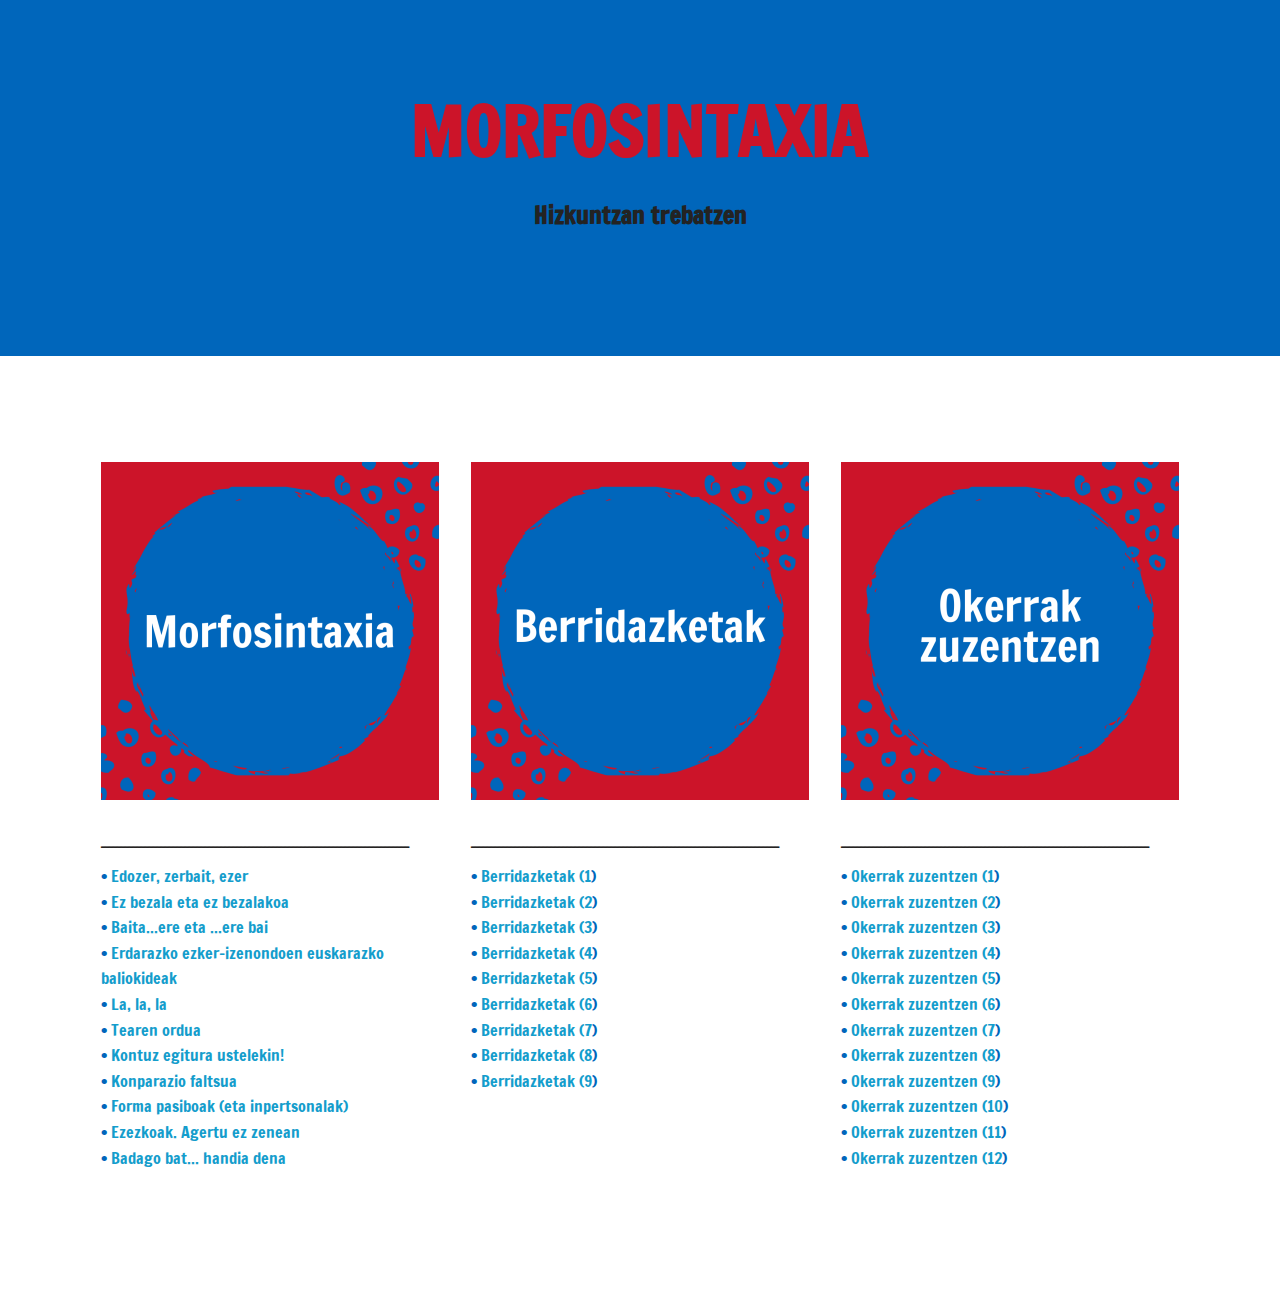
<file: page4.html>
<!DOCTYPE html>
<html  >
<head>
  <!-- Site made with Mobirise Website Builder v4.11.5, https://mobirise.com -->
  <meta charset="UTF-8">
  <meta http-equiv="X-UA-Compatible" content="IE=edge">
  <meta name="generator" content="Mobirise v4.11.5, mobirise.com">
  <meta name="viewport" content="width=device-width, initial-scale=1, minimum-scale=1">
  <link rel="shortcut icon" href="assets/images/logo4.png" type="image/x-icon">
  <meta name="description" content="">
  
  <title>Morfosintaxia</title>
  <link rel="stylesheet" href="assets/bootstrap/css/bootstrap.min.css">
  <link rel="stylesheet" href="assets/bootstrap/css/bootstrap-grid.min.css">
  <link rel="stylesheet" href="assets/bootstrap/css/bootstrap-reboot.min.css">
  <link rel="stylesheet" href="assets/tether/tether.min.css">
  <link rel="stylesheet" href="assets/theme/css/style.css">
  <link rel="preload" as="style" href="assets/mobirise/css/mbr-additional.css"><link rel="stylesheet" href="assets/mobirise/css/mbr-additional.css" type="text/css">
  
  
  
</head>
<body>
  <section class="header1 cid-rx9nuZxVCH" id="header16-g">

    

    

    <div class="container">
        <div class="row justify-content-md-center">
            <div class="col-md-10 align-center">
                <h1 class="mbr-section-title mbr-bold pb-3 mbr-fonts-style display-1">
                    MORFOSINTAXIA</h1>
                
                <p class="mbr-text pb-3 mbr-fonts-style display-5"><strong>Hizkuntzan trebatzen</strong></p>
                
            </div>
        </div>
    </div>

</section>

<section class="engine"><a href="https://mobirise.info/o">free portfolio web templates</a></section><section class="features2 cid-rx9nJuc1IH" id="features2-i">

    

    
    
    <div class="container">
        <div class="media-container-row">
            <div class="card p-3 col-12 col-md-6 col-lg-4">
                <div class="card-wrapper">
                    <div class="card-img">
                        <img src="assets/images/morfosintaxia-1-676x676.png" alt="Mobirise" title="">
                    </div>
                    <div class="card-box">
                        <h4 class="card-title pb-3 mbr-fonts-style display-7">
                            _____________________________________________________________________________</h4>
                        <p class="mbr-text mbr-fonts-style display-7">• <a href="https://h5p.org/h5p/embed/558340" target="_blank">Edozer, zerbait, ezer
</a><br>• <a href="https://h5p.org/h5p/embed/558929" target="_blank">Ez bezala eta ez bezalakoa
</a><br>• <a href="https://h5p.org/h5p/embed/559122" target="_blank">Baita...ere eta ...ere bai
</a><br>• <a href="https://h5p.org/h5p/embed/559152" target="_blank">Erdarazko ezker-izenondoen euskarazko baliokideak
</a><br>• <a href="https://h5p.org/h5p/embed/559178" target="_blank">La, la, la
</a><br>• <a href="https://h5p.org/h5p/embed/559191" target="_blank">Tearen ordua
</a><br>• <a href="https://h5p.org/h5p/embed/559221" target="_blank">Kontuz egitura ustelekin!
</a><br>• <a href="https://h5p.org/h5p/embed/559227" target="_blank">Konparazio faltsua
</a><br>• <a href="https://h5p.org/h5p/embed/559254" target="_blank">Forma pasiboak (eta inpertsonalak)
</a><br>• <a href="https://h5p.org/h5p/embed/559257" target="_blank">Ezezkoak. Agertu ez zenean
</a><br>• <a href="https://h5p.org/h5p/embed/559261" target="_blank">Badago bat... handia dena</a>&nbsp;<br></p>
                    </div>
                </div>
            </div>

            <div class="card p-3 col-12 col-md-6 col-lg-4">
                <div class="card-wrapper">
                    <div class="card-img">
                        <img src="assets/images/berridazketak-1-676x676.png" alt="Mobirise" title="">
                    </div>
                    <div class="card-box ">
                        <h4 class="card-title pb-3 mbr-fonts-style display-7">
                            _____________________________________________________________________________</h4>
                        <p class="mbr-text mbr-fonts-style display-7">• <a href="https://h5p.org/h5p/embed/558260" target="_blank">Berridazketak (1</a>)<br>• <a href="https://h5p.org/h5p/embed/558261" target="_blank">Berridazketak (2</a>)<br>• <a href="https://h5p.org/h5p/embed/558265" target="_blank">Berridazketak (3</a>)<br>• <a href="https://h5p.org/h5p/embed/558269" target="_blank">Berridazketak (4</a>)<br>• <a href="https://h5p.org/h5p/embed/558275" target="_blank">Berridazketak (5</a>)<br>• <a href="https://h5p.org/h5p/embed/558277" target="_blank">Berridazketak (6</a>)<br>• <a href="https://h5p.org/h5p/embed/558278" target="_blank">Berridazketak (7</a>)<br>• <a href="https://h5p.org/h5p/embed/558280" target="_blank" class="text-primary">Berridazketak (8</a>)<br>• <a href="https://h5p.org/h5p/embed/558283" target="_blank">Berridazketak (9</a>)<br></p>
                    </div>
                </div>
            </div>

            <div class="card p-3 col-12 col-md-6 col-lg-4">
                <div class="card-wrapper">
                    <div class="card-img">
                        <img src="assets/images/okerrak-zuzentzen-676x676.png" alt="Mobirise" title="">
                    </div>
                    <div class="card-box">
                        <h4 class="card-title pb-3 mbr-fonts-style display-7">
                            _____________________________________________________________________________</h4>
                        <p class="mbr-text mbr-fonts-style display-7">• <a href="https://h5p.org/h5p/embed/558289" target="_blank">Okerrak zuzentzen (1</a>)<br>• <a href="https://h5p.org/h5p/embed/558292" target="_blank">Okerrak zuzentzen (2</a>)<br>• <a href="https://h5p.org/h5p/embed/558296" target="_blank">Okerrak zuzentzen (3</a>)<br>• <a href="https://h5p.org/h5p/embed/558298" target="_blank">Okerrak zuzentzen (4</a>)<br>• <a href="https://h5p.org/h5p/embed/558300" target="_blank">Okerrak zuzentzen (5</a>)<br>• <a href="https://h5p.org/h5p/embed/558303" target="_blank">Okerrak zuzentzen (6</a>)<br>• <a href="https://h5p.org/h5p/embed/558306" target="_blank">Okerrak zuzentzen (7</a>)<br>• <a href="https://h5p.org/h5p/embed/558309" target="_blank">Okerrak zuzentzen (8</a>)<br>• <a href="https://h5p.org/h5p/embed/558311" target="_blank">Okerrak zuzentzen (9</a>)<br>• <a href="https://h5p.org/h5p/embed/558314" target="_blank">Okerrak zuzentzen (10</a>)<br>• <a href="https://h5p.org/h5p/embed/558316" target="_blank">Okerrak zuzentzen (11</a>)<br>• <a href="https://h5p.org/h5p/embed/558319" target="_blank">Okerrak zuzentzen (12</a>)<br></p>
                    </div>
                </div>
            </div>

            
        </div>
    </div>
</section>


  <script src="assets/web/assets/jquery/jquery.min.js"></script>
  <script src="assets/popper/popper.min.js"></script>
  <script src="assets/bootstrap/js/bootstrap.min.js"></script>
  <script src="assets/tether/tether.min.js"></script>
  <script src="assets/smoothscroll/smooth-scroll.js"></script>
  <script src="assets/theme/js/script.js"></script>
  
  
</body>
</html>
</file>
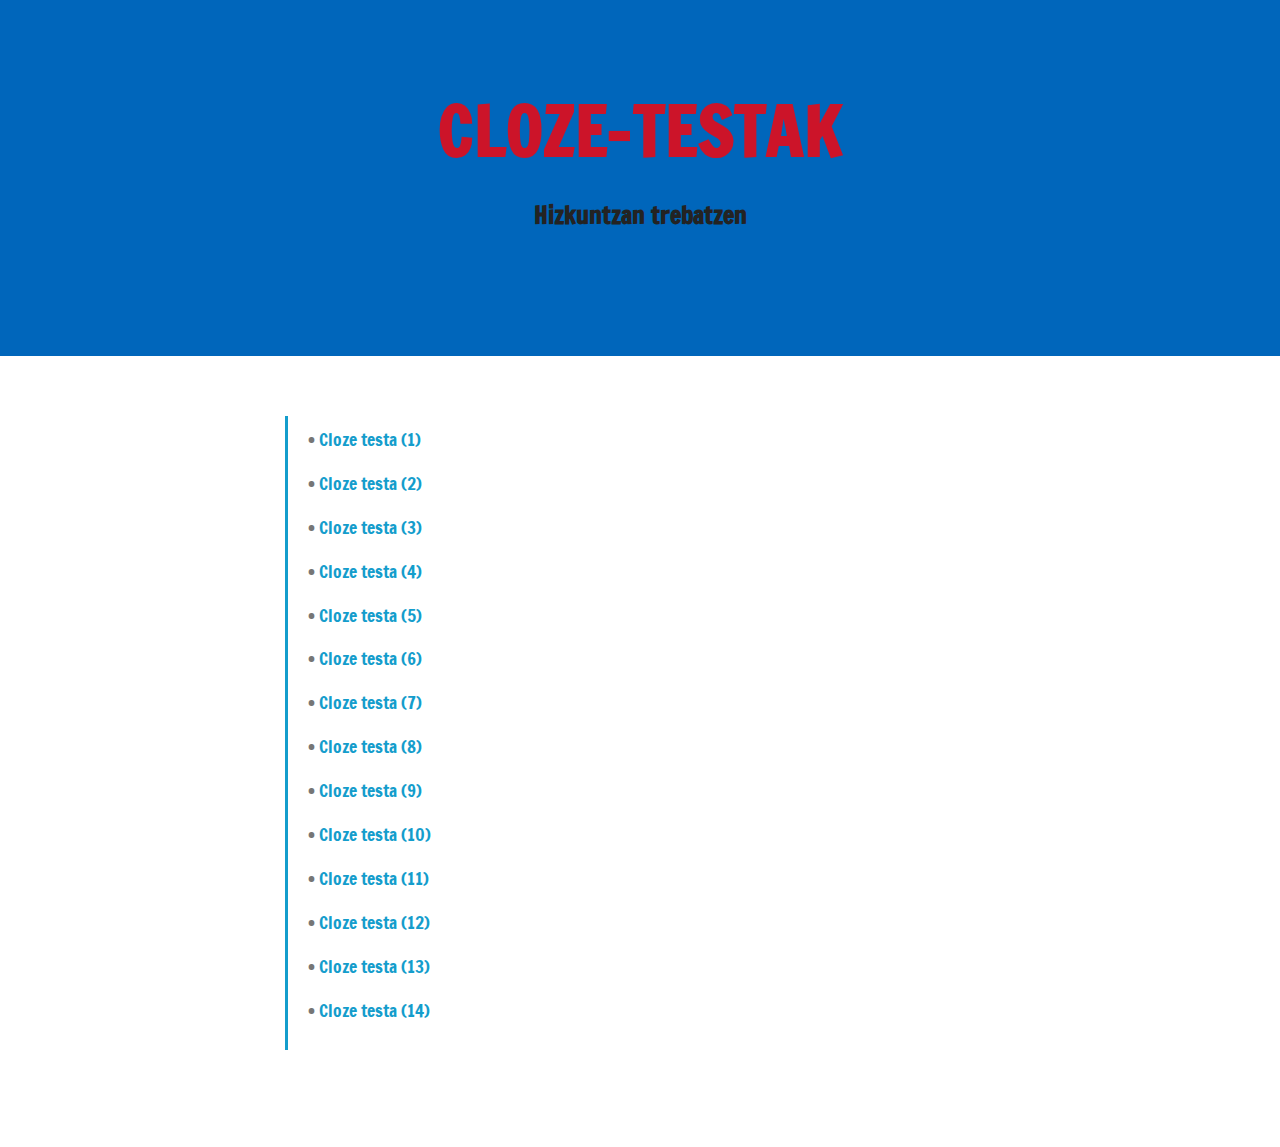
<file: page5.html>
<!DOCTYPE html>
<html  >
<head>
  <!-- Site made with Mobirise Website Builder v4.11.5, https://mobirise.com -->
  <meta charset="UTF-8">
  <meta http-equiv="X-UA-Compatible" content="IE=edge">
  <meta name="generator" content="Mobirise v4.11.5, mobirise.com">
  <meta name="viewport" content="width=device-width, initial-scale=1, minimum-scale=1">
  <link rel="shortcut icon" href="assets/images/logo4.png" type="image/x-icon">
  <meta name="description" content="">
  
  <title>Cloze-testak</title>
  <link rel="stylesheet" href="assets/bootstrap/css/bootstrap.min.css">
  <link rel="stylesheet" href="assets/bootstrap/css/bootstrap-grid.min.css">
  <link rel="stylesheet" href="assets/bootstrap/css/bootstrap-reboot.min.css">
  <link rel="stylesheet" href="assets/tether/tether.min.css">
  <link rel="stylesheet" href="assets/theme/css/style.css">
  <link rel="preload" as="style" href="assets/mobirise/css/mbr-additional.css"><link rel="stylesheet" href="assets/mobirise/css/mbr-additional.css" type="text/css">
  
  
  
</head>
<body>
  <section class="header1 cid-rxg1aSBPV1" id="header16-j">

    

    

    <div class="container">
        <div class="row justify-content-md-center">
            <div class="col-md-10 align-center">
                <h1 class="mbr-section-title mbr-bold pb-3 mbr-fonts-style display-1">CLOZE-TESTAK</h1>
                
                <p class="mbr-text pb-3 mbr-fonts-style display-5"><strong>Hizkuntzan trebatzen</strong></p>
                
            </div>
        </div>
    </div>

</section>

<section class="engine"><a href="https://mobirise.info/f">easy website maker</a></section><section class="mbr-section article content1 cid-rxg1AEUnR0" id="content2-l">

     

    <div class="container">
        <div class="media-container-row">
            <div class="mbr-text col-12 col-md-8 mbr-fonts-style display-7">
                <blockquote><p><span style="font-style: normal;">• </span><span style="font-style: normal;"><a href="https://h5p.org/h5p/embed/559286" target="_blank" class="text-primary">Cloze testa (1)</a></span></p><p><span style="font-style: normal;">• <a href="https://h5p.org/h5p/embed/559303" target="_blank">Cloze testa (2)</a></span></p><p><span style="font-style: normal;">• <a href="https://h5p.org/h5p/embed/559311" target="_blank">Cloze testa (3)</a></span></p><p><span style="font-style: normal;">• <a href="https://h5p.org/h5p/embed/559322" target="_blank">Cloze testa (4)</a></span></p><p><span style="font-style: normal;">• <a href="https://h5p.org/h5p/embed/559341" target="_blank">Cloze testa (5)</a></span></p><p><span style="font-style: normal;">• <a href="https://h5p.org/h5p/embed/559379" target="_blank">Cloze testa (6)</a></span></p><p><span style="font-style: normal;">• <a href="https://h5p.org/h5p/embed/559387" target="_blank">Cloze testa (7)</a></span></p><p><span style="font-style: normal;">• <a href="https://h5p.org/h5p/embed/559389" target="_blank">Cloze testa (8)</a></span></p><p><span style="font-style: normal;">• <a href="https://h5p.org/h5p/embed/559397" target="_blank">Cloze testa (9)</a></span></p><p><span style="font-style: normal;">• <a href="https://h5p.org/h5p/embed/559413" target="_blank">Cloze testa (10)</a></span></p><p><span style="font-style: normal;">• <a href="https://h5p.org/h5p/embed/559422" target="_blank">Cloze testa (11)</a></span></p><p><span style="font-style: normal;">• <a href="https://h5p.org/h5p/embed/559427" target="_blank">Cloze testa (12)</a></span></p><p><span style="font-style: normal;">• <a href="https://h5p.org/h5p/embed/559430" target="_blank">Cloze testa (13)</a></span></p><p><span style="font-style: normal;">• <a href="https://h5p.org/h5p/embed/559434" target="_blank">Cloze testa (14)</a></span></p></blockquote>
            </div>
        </div>
    </div>
</section>


  <script src="assets/web/assets/jquery/jquery.min.js"></script>
  <script src="assets/popper/popper.min.js"></script>
  <script src="assets/bootstrap/js/bootstrap.min.js"></script>
  <script src="assets/tether/tether.min.js"></script>
  <script src="assets/smoothscroll/smooth-scroll.js"></script>
  <script src="assets/theme/js/script.js"></script>
  
  
</body>
</html>
</file>
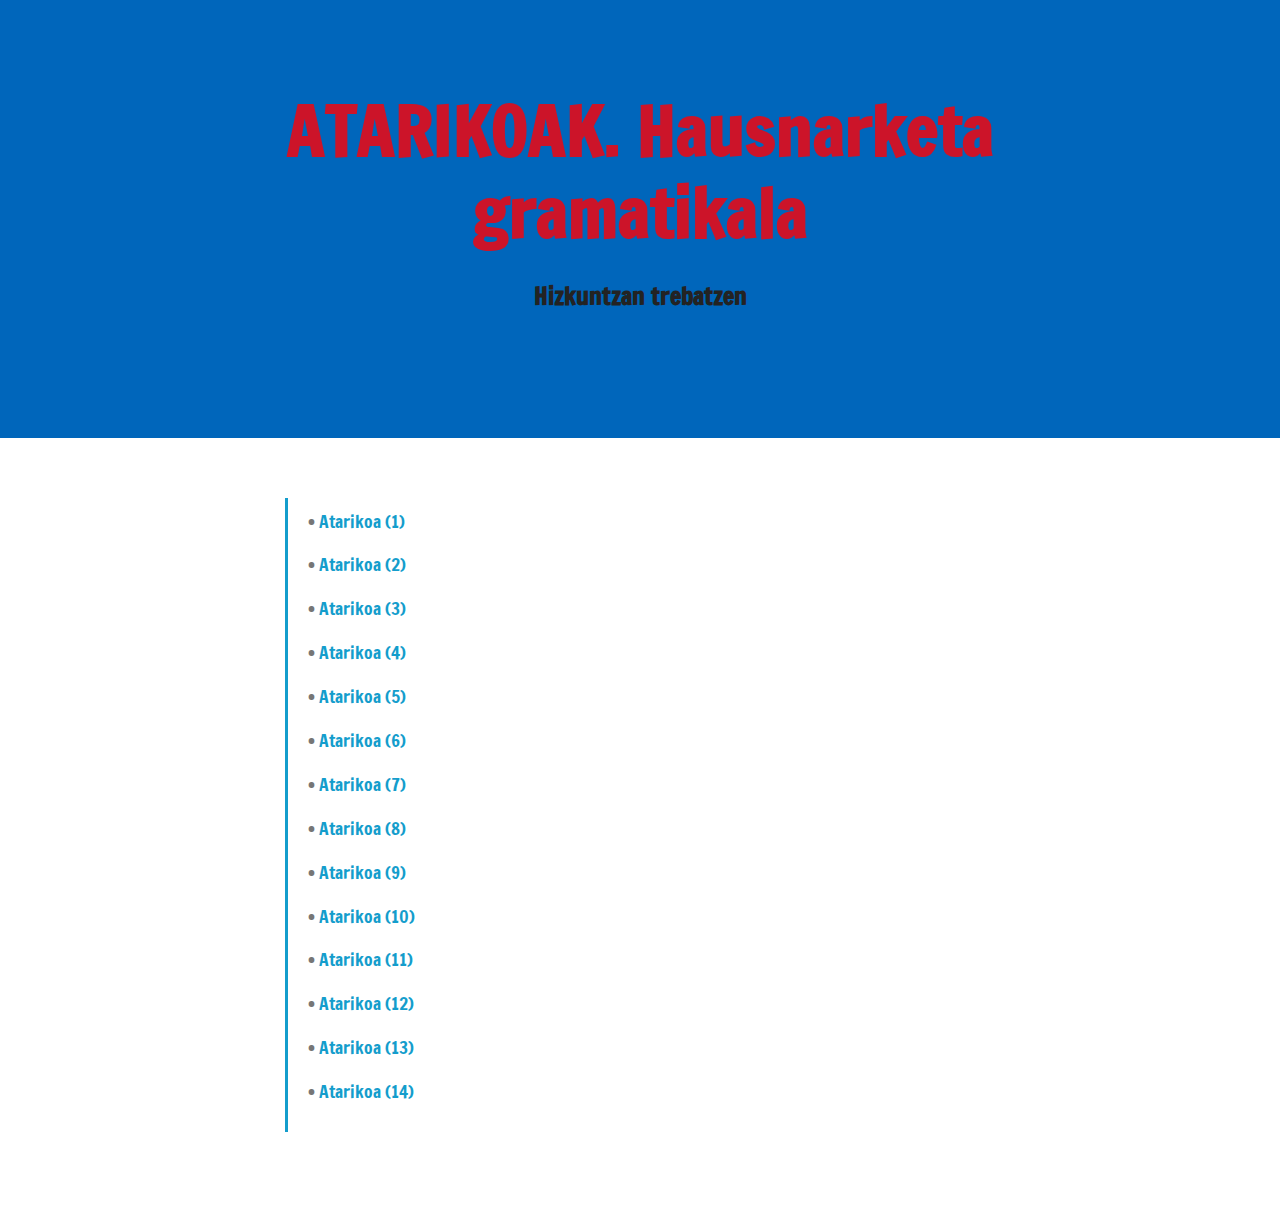
<file: page6.html>
<!DOCTYPE html>
<html  >
<head>
  <!-- Site made with Mobirise Website Builder v4.11.5, https://mobirise.com -->
  <meta charset="UTF-8">
  <meta http-equiv="X-UA-Compatible" content="IE=edge">
  <meta name="generator" content="Mobirise v4.11.5, mobirise.com">
  <meta name="viewport" content="width=device-width, initial-scale=1, minimum-scale=1">
  <link rel="shortcut icon" href="assets/images/logo4.png" type="image/x-icon">
  <meta name="description" content="">
  
  <title>Atarikoak. Hausnarketa gramatikala</title>
  <link rel="stylesheet" href="assets/bootstrap/css/bootstrap.min.css">
  <link rel="stylesheet" href="assets/bootstrap/css/bootstrap-grid.min.css">
  <link rel="stylesheet" href="assets/bootstrap/css/bootstrap-reboot.min.css">
  <link rel="stylesheet" href="assets/tether/tether.min.css">
  <link rel="stylesheet" href="assets/theme/css/style.css">
  <link rel="preload" as="style" href="assets/mobirise/css/mbr-additional.css"><link rel="stylesheet" href="assets/mobirise/css/mbr-additional.css" type="text/css">
  
  
  
</head>
<body>
  <section class="header1 cid-rxmgZBrrNb" id="header16-m">

    

    

    <div class="container">
        <div class="row justify-content-md-center">
            <div class="col-md-10 align-center">
                <h1 class="mbr-section-title mbr-bold pb-3 mbr-fonts-style display-1">ATARIKOAK. Hausnarketa gramatikala</h1>
                
                <p class="mbr-text pb-3 mbr-fonts-style display-5"><strong>Hizkuntzan trebatzen</strong></p>
                
            </div>
        </div>
    </div>

</section>

<section class="engine"><a href="https://mobirise.info/t">amp templates</a></section><section class="mbr-section article content1 cid-rxmgZCKqNR" id="content2-n">

     

    <div class="container">
        <div class="media-container-row">
            <div class="mbr-text col-12 col-md-8 mbr-fonts-style display-7">
                <blockquote><p><span style="font-style: normal;">• <a href="https://h5p.org/h5p/embed/559973" target="_blank">Atarikoa (1)</a></span></p><p><span style="font-style: normal;">• <a href="https://h5p.org/h5p/embed/559974" target="_blank">Atarikoa (2)</a></span></p><p><span style="font-style: normal;">• <a href="https://h5p.org/h5p/embed/559979" target="_blank">Atarikoa (3)</a></span></p><p><span style="font-style: normal;">• <a href="https://h5p.org/h5p/embed/559981" target="_blank">Atarikoa (4)</a></span></p><p><span style="font-style: normal;">• <a href="https://h5p.org/h5p/embed/559985" target="_blank">Atarikoa (5)</a></span></p><p><span style="font-style: normal;">• <a href="https://h5p.org/h5p/embed/559987" target="_blank">Atarikoa (6)</a></span></p><p><span style="font-style: normal;">• <a href="https://h5p.org/h5p/embed/559997" target="_blank">Atarikoa (7)</a></span></p><p><span style="font-style: normal;">• <a href="https://h5p.org/h5p/embed/560043" target="_blank">Atarikoa (8)</a></span></p><p><span style="font-style: normal;">• <a href="https://h5p.org/h5p/embed/560056" target="_blank">Atarikoa (9)</a></span></p><p><span style="font-style: normal;">• <a href="https://h5p.org/h5p/embed/560058" target="_blank">Atarikoa (10)</a></span></p><p><span style="font-style: normal;">• <a href="https://h5p.org/h5p/embed/560062" target="_blank">Atarikoa (11)</a></span></p><p><span style="font-style: normal;">• <a href="https://h5p.org/h5p/embed/560063" target="_blank">Atarikoa (12)</a></span></p><p><span style="font-style: normal;">• <a href="https://h5p.org/h5p/embed/560065" target="_blank">Atarikoa (13)</a></span></p><p><span style="font-style: normal;">• <a href="https://h5p.org/h5p/embed/560070" target="_blank">Atarikoa (14)</a></span></p></blockquote>
            </div>
        </div>
    </div>
</section>


  <script src="assets/web/assets/jquery/jquery.min.js"></script>
  <script src="assets/popper/popper.min.js"></script>
  <script src="assets/bootstrap/js/bootstrap.min.js"></script>
  <script src="assets/tether/tether.min.js"></script>
  <script src="assets/smoothscroll/smooth-scroll.js"></script>
  <script src="assets/theme/js/script.js"></script>
  
  
</body>
</html>
</file>
<file: assets/theme/css/style.css>
/*!
 * Mobirise v4 theme (https://mobirise.com/)
 * Copyright 2017 Mobirise
 */
section {
  background-color: #eeeeee; }

body {
  font-style: normal;
  line-height: 1.5; }

section,
.container,
.container-fluid {
  position: relative;
  word-wrap: break-word; }

a.mbr-iconfont:hover {
  text-decoration: none; }

.article .lead p,
.article .lead ul,
.article .lead ol,
.article .lead pre,
.article .lead blockquote {
  margin-bottom: 0; }

ul,
ol,
pre,
blockquote {
  margin-bottom: 2.3125rem; }

pre {
  background: #f4f4f4;
  padding: 10px 24px;
  white-space: pre-wrap; }

.inactive {
  -webkit-user-select: none;
  -moz-user-select: none;
  -ms-user-select: none;
  user-select: none;
  pointer-events: none;
  -webkit-user-drag: none;
  user-drag: none; }

.mbr-section__comments .row {
  justify-content: center;
  -webkit-justify-content: center; }

a {
  font-style: normal;
  font-weight: 400;
  cursor: pointer; }
  a, a:hover {
    text-decoration: none; }

figure {
  margin-bottom: 0; }

body {
  color: #232323; }

h1,
h2,
h3,
h4,
h5,
h6,
.h1,
.h2,
.h3,
.h4,
.h5,
.h6,
.display-1,
.display-2,
.display-3,
.display-4 {
  line-height: 1;
  word-break: break-word;
  word-wrap: break-word; }

.mbr-section-title {
  font-style: normal;
  line-height: 1.2; }

.mbr-section-subtitle {
  line-height: 1.3; }

.mbr-text {
  font-style: normal;
  line-height: 1.6; }

b,
strong {
  font-weight: bold; }

blockquote {
  padding: 10px 0 10px 20px;
  position: relative;
  border-left: 2px solid;
  border-color: #ff3366; }

input:-webkit-autofill, input:-webkit-autofill:hover, input:-webkit-autofill:focus, input:-webkit-autofill:active {
  transition-delay: 9999s;
  transition-property: background-color, color; }

textarea[type='hidden'] {
  display: none; }

body {
  position: relative; }

section {
  background-position: 50% 50%;
  background-repeat: no-repeat;
  background-size: cover; }
  section .mbr-background-video,
  section .mbr-background-video-preview {
    position: absolute;
    bottom: 0;
    left: 0;
    right: 0;
    top: 0; }

.hidden {
  visibility: hidden; }

.mbr-z-index20 {
  z-index: 20; }

/*! Base colors */
.mbr-white {
  color: #ffffff; }

.mbr-black {
  color: #000000; }

.mbr-bg-white {
  background-color: #ffffff; }

.mbr-bg-black {
  background-color: #000000; }

/*! Text-aligns */
.align-left {
  text-align: left; }

.align-center {
  text-align: center; }

.align-right {
  text-align: right; }

@media (max-width: 767px) {
  .align-left,
  .align-center,
  .align-right,
  .mbr-section-btn,
  .mbr-section-title {
    text-align: center; } }
/*! Font-weight  */
.mbr-light {
  font-weight: 300; }

.mbr-regular {
  font-weight: 400; }

.mbr-semibold {
  font-weight: 500; }

.mbr-bold {
  font-weight: 700; }

/*! Media  */
.media-size-item {
  -webkit-flex: 1 1 auto;
  -moz-flex: 1 1 auto;
  -ms-flex: 1 1 auto;
  -o-flex: 1 1 auto;
  flex: 1 1 auto; }

.media-content {
  -webkit-flex-basis: 100%;
  flex-basis: 100%; }

.media-container-row {
  display: -ms-flexbox;
  display: -webkit-flex;
  display: flex;
  -webkit-flex-direction: row;
  -ms-flex-direction: row;
  flex-direction: row;
  -webkit-flex-wrap: wrap;
  -ms-flex-wrap: wrap;
  flex-wrap: wrap;
  -webkit-justify-content: center;
  -ms-flex-pack: center;
  justify-content: center;
  -webkit-align-content: center;
  -ms-flex-line-pack: center;
  align-content: center;
  -webkit-align-items: start;
  -ms-flex-align: start;
  align-items: start; }
  .media-container-row .media-size-item {
    width: 400px; }

.media-container-column {
  display: -ms-flexbox;
  display: -webkit-flex;
  display: flex;
  -webkit-flex-direction: column;
  -ms-flex-direction: column;
  flex-direction: column;
  -webkit-flex-wrap: wrap;
  -ms-flex-wrap: wrap;
  flex-wrap: wrap;
  -webkit-justify-content: center;
  -ms-flex-pack: center;
  justify-content: center;
  -webkit-align-content: center;
  -ms-flex-line-pack: center;
  align-content: center;
  -webkit-align-items: stretch;
  -ms-flex-align: stretch;
  align-items: stretch; }
  .media-container-column > * {
    width: 100%; }

@media (min-width: 992px) {
  .media-container-row {
    -webkit-flex-wrap: nowrap;
    -ms-flex-wrap: nowrap;
    flex-wrap: nowrap; } }
figure {
  overflow: hidden; }

figure[mbr-media-size] {
  transition: width 0.1s; }

.mbr-figure img,
.mbr-figure iframe {
  display: block;
  width: 100%; }

.card {
  background-color: transparent;
  border: none; }

.card-box {
  width: 100%; }

.card-img {
  text-align: center;
  flex-shrink: 0;
  -webkit-flex-shrink: 0; }

.media {
  max-width: 100%;
  margin: 0 auto; }

.mbr-figure {
  -ms-flex-item-align: center;
  -ms-grid-row-align: center;
  -webkit-align-self: center;
  align-self: center; }

.media-container > div {
  max-width: 100%; }

.mbr-figure img,
.card-img img {
  width: 100%; }

@media (max-width: 991px) {
  .media-size-item {
    width: auto !important; }

  .media {
    width: auto; }

  .mbr-figure {
    width: 100% !important; } }
/*! Buttons */
.btn {
  font-weight: 500;
  border-width: 2px;
  font-style: normal;
  letter-spacing: 1px;
  margin: .4rem .8rem;
  white-space: normal;
  -webkit-transition: all .3s ease-in-out;
  -moz-transition: all .3s ease-in-out;
  transition: all .3s ease-in-out;
  display: inline-flex;
  align-items: center;
  justify-content: center;
  word-break: break-word;
  -webkit-align-items: center;
  -webkit-justify-content: center;
  display: -webkit-inline-flex; }

.btn-sm {
  font-weight: 500;
  letter-spacing: 1px;
  -webkit-transition: all .3s ease-in-out;
  -moz-transition: all .3s ease-in-out;
  transition: all .3s ease-in-out; }

.btn-md {
  font-weight: 500;
  letter-spacing: 1px;
  margin: .4rem .8rem !important;
  -webkit-transition: all .3s ease-in-out;
  -moz-transition: all .3s ease-in-out;
  transition: all .3s ease-in-out; }

.btn-lg {
  font-weight: 500;
  letter-spacing: 1px;
  margin: .4rem .8rem !important;
  -webkit-transition: all .3s ease-in-out;
  -moz-transition: all .3s ease-in-out;
  transition: all .3s ease-in-out; }

.mbr-section-btn {
  margin-left: -0.25rem;
  margin-right: -0.25rem;
  font-size: 0; }

nav .mbr-section-btn {
  margin-left: 0rem;
  margin-right: 0rem; }

.btn-form {
  border-radius: 0; }
  .btn-form:hover {
    cursor: pointer; }

/*! Btn icon margin */
.btn .mbr-iconfont,
.btn.btn-sm .mbr-iconfont {
  cursor: pointer;
  margin-right: 0.5rem; }

.btn.btn-md .mbr-iconfont,
.btn.btn-md .mbr-iconfont {
  margin-right: 0.8rem; }

.mbr-regular {
  font-weight: 400; }

.mbr-semibold {
  font-weight: 500; }

.mbr-bold {
  font-weight: 700; }

[type='submit'] {
  -webkit-appearance: none; }

/*! Full-screen */
.mbr-fullscreen .mbr-overlay {
  min-height: 100vh; }

.mbr-fullscreen {
  display: flex;
  display: -webkit-flex;
  display: -moz-flex;
  display: -ms-flex;
  display: -o-flex;
  align-items: center;
  -webkit-align-items: center;
  min-height: 100vh;
  padding-top: 3rem;
  padding-bottom: 3rem; }

/*! Map */
.map {
  height: 25rem;
  position: relative; }
  .map iframe {
    width: 100%;
    height: 100%; }

.mbr-overlay {
  background-color: #000;
  bottom: 0;
  left: 0;
  opacity: .5;
  position: absolute;
  right: 0;
  top: 0;
  z-index: 0;
  pointer-events: none; }

/* Form */
blockquote {
  font-style: italic;
  padding: 10px 0 10px 20px;
  font-size: 1.09rem;
  position: relative;
  border-width: 3px; }

.form-control {
  background-color: #f5f5f5;
  box-shadow: none;
  color: #565656;
  line-height: 1.43;
  min-height: 3.5em;
  padding: 1.07em .5em; }
  .form-control, .form-control:focus {
    border: 1px solid #e8e8e8; }
  .form-active .form-control:invalid {
    border-color: red; }

.form-control-label {
  position: relative;
  cursor: pointer;
  margin-bottom: .357em;
  padding: 0; }

.alert {
  color: #ffffff;
  border-radius: 0;
  border: 0;
  font-size: .875rem;
  line-height: 1.5;
  margin-bottom: 1.875rem;
  padding: 1.25rem;
  position: relative; }
  .alert.alert-form::after {
    background-color: inherit;
    bottom: -7px;
    content: "";
    display: block;
    height: 14px;
    left: 50%;
    margin-left: -7px;
    position: absolute;
    transform: rotate(45deg);
    width: 14px;
    -webkit-transform: rotate(45deg); }

.form-asterisk {
  font-family: initial;
  position: absolute;
  top: -2px;
  font-weight: normal; }

/*! Scroll to top arrow */
#scrollToTop a i:before {
  content: '';
  position: absolute;
  height: 40%;
  top: 25%;
  background: #fff;
  width: 2px;
  left: calc(50% - 1px); }
#scrollToTop a i:after {
  content: '';
  position: absolute;
  display: block;
  border-top: 2px solid #fff;
  border-right: 2px solid #fff;
  width: 40%;
  height: 40%;
  left: 30%;
  bottom: 30%;
  transform: rotate(135deg);
  -webkit-transform: rotate(135deg); }

.mbr-arrow-up {
  bottom: 25px;
  right: 90px;
  position: fixed;
  text-align: right;
  z-index: 5000;
  color: #ffffff;
  font-size: 32px;
  transform: rotate(180deg);
  -webkit-transform: rotate(180deg); }

.mbr-arrow-up a {
  background: rgba(0, 0, 0, 0.2);
  border-radius: 3px;
  color: #fff;
  display: inline-block;
  height: 60px;
  width: 60px;
  outline-style: none !important;
  position: relative;
  text-decoration: none;
  transition: all 0.3s ease-in-out;
  cursor: pointer;
  text-align: center; }
  .mbr-arrow-up a:hover {
    background-color: rgba(0, 0, 0, 0.4); }
  .mbr-arrow-up a i {
    line-height: 60px; }

.mbr-arrow-up-icon {
  display: block;
  color: #fff; }

.mbr-arrow-up-icon::before {
  content: '\203a';
  display: inline-block;
  font-family: serif;
  font-size: 32px;
  line-height: 1;
  font-style: normal;
  position: relative;
  top: 6px;
  left: -4px;
  -webkit-transform: rotate(-90deg);
  transform: rotate(-90deg); }

/*! Arrow Down */
.mbr-arrow {
  position: absolute;
  bottom: 45px;
  left: 50%;
  width: 60px;
  height: 60px;
  cursor: pointer;
  background-color: rgba(80, 80, 80, 0.5);
  border-radius: 50%;
  -webkit-transform: translateX(-50%);
  transform: translateX(-50%); }
  .mbr-arrow > a {
    display: inline-block;
    text-decoration: none;
    outline-style: none;
    -webkit-animation: arrowdown 1.7s ease-in-out infinite;
    animation: arrowdown 1.7s ease-in-out infinite; }
    .mbr-arrow > a > i {
      position: absolute;
      top: -2px;
      left: 15px;
      font-size: 2rem; }

@keyframes arrowdown {
  0% {
    transform: translateY(0px);
    -webkit-transform: translateY(0px); }
  50% {
    transform: translateY(-5px);
    -webkit-transform: translateY(-5px); }
  100% {
    transform: translateY(0px);
    -webkit-transform: translateY(0px); } }
@-webkit-keyframes arrowdown {
  0% {
    transform: translateY(0px);
    -webkit-transform: translateY(0px); }
  50% {
    transform: translateY(-5px);
    -webkit-transform: translateY(-5px); }
  100% {
    transform: translateY(0px);
    -webkit-transform: translateY(0px); } }
@media (max-width: 500px) {
  .mbr-arrow-up {
    left: 50%;
    right: auto;
    transform: translateX(-50%) rotate(180deg);
    -webkit-transform: translateX(-50%) rotate(180deg); } }
/*Gradients animation*/
@keyframes gradient-animation {
  from {
    background-position: 0% 100%;
    animation-timing-function: ease-in-out; }
  to {
    background-position: 100% 0%;
    animation-timing-function: ease-in-out; } }
@-webkit-keyframes gradient-animation {
  from {
    background-position: 0% 100%;
    animation-timing-function: ease-in-out; }
  to {
    background-position: 100% 0%;
    animation-timing-function: ease-in-out; } }
.bg-gradient {
  background-size: 200% 200%;
  animation: gradient-animation 5s infinite alternate;
  -webkit-animation: gradient-animation 5s infinite alternate; }

.menu .navbar-brand {
  display: -webkit-flex; }
  .menu .navbar-brand span {
    display: flex;
    display: -webkit-flex; }
  .menu .navbar-brand .navbar-caption-wrap {
    display: -webkit-flex; }
  .menu .navbar-brand .navbar-logo img {
    display: -webkit-flex; }
@media (min-width: 768px) and (max-width: 1023px) {
  .menu .navbar-toggleable-sm .navbar-nav {
    display: -webkit-box;
    display: -webkit-flex;
    display: -ms-flexbox; } }
@media (max-width: 1023px) {
  .menu .navbar-collapse {
    max-height: 93.5vh; }
    .menu .navbar-collapse.show {
      overflow: auto; } }
@media (min-width: 1024px) {
  .menu .navbar-nav.nav-dropdown {
    display: -webkit-flex; }
  .menu .navbar-toggleable-sm .navbar-collapse {
    display: -webkit-flex !important; }
  .menu .collapsed .navbar-collapse {
    max-height: 93.5vh; }
    .menu .collapsed .navbar-collapse.show {
      overflow: auto; } }
@media (max-width: 767px) {
  .menu .navbar-collapse {
    max-height: 80vh; } }

/* Others*/
.note-check a[data-value=Rubik] {
  font-style: normal; }

.mbr-arrow a {
  color: #ffffff; }

@media (max-width: 767px) {
  .mbr-arrow {
    display: none; } }
.navbar {
  display: -webkit-flex;
  -webkit-flex-wrap: wrap;
  -webkit-align-items: center;
  -webkit-justify-content: space-between; }

.navbar-collapse {
  -webkit-flex-basis: 100%;
  -webkit-flex-grow: 1;
  -webkit-align-items: center; }

.nav-dropdown .link {
  padding: 0.667em 1.667em !important;
  margin: 0 !important; }

.nav {
  display: -webkit-flex;
  -webkit-flex-wrap: wrap; }

.row {
  display: -webkit-flex;
  -webkit-flex-wrap: wrap; }

.justify-content-center {
  -webkit-justify-content: center; }

.form-inline {
  display: -webkit-flex;
  -webkit-flex-flow: row wrap;
  -webkit-align-items: center; }

.card-wrapper {
  -webkit-flex: 1; }

.carousel-control {
  z-index: 10;
  display: -webkit-flex;
  -webkit-align-items: center;
  -webkit-justify-content: center; }

.carousel-controls {
  display: -webkit-flex; }

.media {
  display: -webkit-flex; }

.form-group:focus {
  outline: none; }

.jq-selectbox__select {
  padding: 1.07em 0.5em;
  position: absolute;
  top: 0;
  left: 0;
  width: 100%; }

.jq-selectbox__dropdown {
  position: absolute;
  top: 100% !important;
  left: 0 !important;
  width: 100% !important; }

.jq-selectbox__trigger-arrow {
  transform: translateY(-50%); }

.jq-selectbox li {
  padding: 1.07em 0.5em; }

input[type='range'] {
  padding-left: 0 !important;
  padding-right: 0 !important; }

.modal-dialog,
.modal-content {
  height: 100%; }

.modal-dialog .carousel-inner {
  height: calc(100vh - 1.75rem); }
  @media (max-width: 575px) {
    .modal-dialog .carousel-inner {
      height: calc(100vh - 1rem); } }

.carousel-item {
  text-align: center; }

.carousel-item img {
  margin: auto; }

.navbar-toggler {
  -webkit-align-self: flex-start;
  -ms-flex-item-align: start;
  align-self: flex-start;
  padding: 0.25rem 0.75rem;
  font-size: 1.25rem;
  line-height: 1;
  background: transparent;
  border: 1px solid transparent;
  -webkit-border-radius: 0.25rem;
  border-radius: 0.25rem; }

.navbar-toggler:focus,
.navbar-toggler:hover {
  text-decoration: none; }

.navbar-toggler-icon {
  display: inline-block;
  width: 1.5em;
  height: 1.5em;
  vertical-align: middle;
  content: '';
  background: no-repeat center center;
  -webkit-background-size: 100% 100%;
  -o-background-size: 100% 100%;
  background-size: 100% 100%; }

.navbar-toggler-left {
  position: absolute;
  left: 1rem; }

.navbar-toggler-right {
  position: absolute;
  right: 1rem; }

@media (max-width: 575px) {
  .navbar-toggleable .navbar-nav .dropdown-menu {
    position: static;
    float: none; }

  .navbar-toggleable > .container {
    padding-right: 0;
    padding-left: 0; } }
@media (min-width: 576px) {
  .navbar-toggleable {
    -webkit-box-orient: horizontal;
    -webkit-box-direction: normal;
    -webkit-flex-direction: row;
    -ms-flex-direction: row;
    flex-direction: row;
    -webkit-flex-wrap: nowrap;
    -ms-flex-wrap: nowrap;
    flex-wrap: nowrap;
    -webkit-box-align: center;
    -webkit-align-items: center;
    -ms-flex-align: center;
    align-items: center; }

  .navbar-toggleable .navbar-nav {
    -webkit-box-orient: horizontal;
    -webkit-box-direction: normal;
    -webkit-flex-direction: row;
    -ms-flex-direction: row;
    flex-direction: row; }

  .navbar-toggleable .navbar-nav .nav-link {
    padding-right: 0.5rem;
    padding-left: 0.5rem; }

  .navbar-toggleable > .container {
    display: -webkit-box;
    display: -webkit-flex;
    display: -ms-flexbox;
    display: flex;
    -webkit-flex-wrap: nowrap;
    -ms-flex-wrap: nowrap;
    flex-wrap: nowrap;
    -webkit-box-align: center;
    -webkit-align-items: center;
    -ms-flex-align: center;
    align-items: center; }

  .navbar-toggleable .navbar-collapse {
    display: -webkit-box !important;
    display: -webkit-flex !important;
    display: -ms-flexbox !important;
    display: flex !important;
    width: 100%; }

  .navbar-toggleable .navbar-toggler {
    display: none; } }
@media (max-width: 767px) {
  .navbar-toggleable-sm .navbar-nav .dropdown-menu {
    position: static;
    float: none; }

  .navbar-toggleable-sm > .container {
    padding-right: 0;
    padding-left: 0; } }
@media (min-width: 768px) {
  .navbar-toggleable-sm {
    -webkit-box-orient: horizontal;
    -webkit-box-direction: normal;
    -webkit-flex-direction: row;
    -ms-flex-direction: row;
    flex-direction: row;
    -webkit-flex-wrap: nowrap;
    -ms-flex-wrap: nowrap;
    flex-wrap: nowrap;
    -webkit-box-align: center;
    -webkit-align-items: center;
    -ms-flex-align: center;
    align-items: center; }

  .navbar-toggleable-sm .navbar-nav {
    -webkit-box-orient: horizontal;
    -webkit-box-direction: normal;
    -webkit-flex-direction: row;
    -ms-flex-direction: row;
    flex-direction: row; }

  .navbar-toggleable-sm .navbar-nav .nav-link {
    padding-right: 0.5rem;
    padding-left: 0.5rem; }

  .navbar-toggleable-sm > .container {
    display: -webkit-box;
    display: -webkit-flex;
    display: -ms-flexbox;
    display: flex;
    -webkit-flex-wrap: nowrap;
    -ms-flex-wrap: nowrap;
    flex-wrap: nowrap;
    -webkit-box-align: center;
    -webkit-align-items: center;
    -ms-flex-align: center;
    align-items: center; }

  .navbar-toggleable-sm .navbar-collapse {
    display: none;
    width: 100%; }

  .navbar-toggleable-sm .navbar-toggler {
    display: none; } }
@media (max-width: 1023px) {
  .navbar-toggleable-md .navbar-nav .dropdown-menu {
    position: static;
    float: none; }

  .navbar-toggleable-md > .container {
    padding-right: 0;
    padding-left: 0; } }
@media (min-width: 1024px) {
  .navbar-toggleable-md {
    -webkit-box-orient: horizontal;
    -webkit-box-direction: normal;
    -webkit-flex-direction: row;
    -ms-flex-direction: row;
    flex-direction: row;
    -webkit-flex-wrap: nowrap;
    -ms-flex-wrap: nowrap;
    flex-wrap: nowrap;
    -webkit-box-align: center;
    -webkit-align-items: center;
    -ms-flex-align: center;
    align-items: center; }

  .navbar-toggleable-md .navbar-nav {
    -webkit-box-orient: horizontal;
    -webkit-box-direction: normal;
    -webkit-flex-direction: row;
    -ms-flex-direction: row;
    flex-direction: row; }

  .navbar-toggleable-md .navbar-nav .nav-link {
    padding-right: 0.5rem;
    padding-left: 0.5rem; }

  .navbar-toggleable-md > .container {
    display: -webkit-box;
    display: -webkit-flex;
    display: -ms-flexbox;
    display: flex;
    -webkit-flex-wrap: nowrap;
    -ms-flex-wrap: nowrap;
    flex-wrap: nowrap;
    -webkit-box-align: center;
    -webkit-align-items: center;
    -ms-flex-align: center;
    align-items: center; }

  .navbar-toggleable-md .navbar-collapse {
    display: -webkit-box !important;
    display: -webkit-flex !important;
    display: -ms-flexbox !important;
    display: flex !important;
    width: 100%; }

  .navbar-toggleable-md .navbar-toggler {
    display: none; } }
@media (max-width: 1199px) {
  .navbar-toggleable-lg .navbar-nav .dropdown-menu {
    position: static;
    float: none; }

  .navbar-toggleable-lg > .container {
    padding-right: 0;
    padding-left: 0; } }
@media (min-width: 1200px) {
  .navbar-toggleable-lg {
    -webkit-box-orient: horizontal;
    -webkit-box-direction: normal;
    -webkit-flex-direction: row;
    -ms-flex-direction: row;
    flex-direction: row;
    -webkit-flex-wrap: nowrap;
    -ms-flex-wrap: nowrap;
    flex-wrap: nowrap;
    -webkit-box-align: center;
    -webkit-align-items: center;
    -ms-flex-align: center;
    align-items: center; }

  .navbar-toggleable-lg .navbar-nav {
    -webkit-box-orient: horizontal;
    -webkit-box-direction: normal;
    -webkit-flex-direction: row;
    -ms-flex-direction: row;
    flex-direction: row; }

  .navbar-toggleable-lg .navbar-nav .nav-link {
    padding-right: 0.5rem;
    padding-left: 0.5rem; }

  .navbar-toggleable-lg > .container {
    display: -webkit-box;
    display: -webkit-flex;
    display: -ms-flexbox;
    display: flex;
    -webkit-flex-wrap: nowrap;
    -ms-flex-wrap: nowrap;
    flex-wrap: nowrap;
    -webkit-box-align: center;
    -webkit-align-items: center;
    -ms-flex-align: center;
    align-items: center; }

  .navbar-toggleable-lg .navbar-collapse {
    display: -webkit-box !important;
    display: -webkit-flex !important;
    display: -ms-flexbox !important;
    display: flex !important;
    width: 100%; }

  .navbar-toggleable-lg .navbar-toggler {
    display: none; } }
.navbar-toggleable-xl {
  -webkit-box-orient: horizontal;
  -webkit-box-direction: normal;
  -webkit-flex-direction: row;
  -ms-flex-direction: row;
  flex-direction: row;
  -webkit-flex-wrap: nowrap;
  -ms-flex-wrap: nowrap;
  flex-wrap: nowrap;
  -webkit-box-align: center;
  -webkit-align-items: center;
  -ms-flex-align: center;
  align-items: center; }

.navbar-toggleable-xl .navbar-nav .dropdown-menu {
  position: static;
  float: none; }

.navbar-toggleable-xl > .container {
  padding-right: 0;
  padding-left: 0; }

.navbar-toggleable-xl .navbar-nav {
  -webkit-box-orient: horizontal;
  -webkit-box-direction: normal;
  -webkit-flex-direction: row;
  -ms-flex-direction: row;
  flex-direction: row; }

.navbar-toggleable-xl .navbar-nav .nav-link {
  padding-right: 0.5rem;
  padding-left: 0.5rem; }

.navbar-toggleable-xl > .container {
  display: -webkit-box;
  display: -webkit-flex;
  display: -ms-flexbox;
  display: flex;
  -webkit-flex-wrap: nowrap;
  -ms-flex-wrap: nowrap;
  flex-wrap: nowrap;
  -webkit-box-align: center;
  -webkit-align-items: center;
  -ms-flex-align: center;
  align-items: center; }

.navbar-toggleable-xl .navbar-collapse {
  display: -webkit-box !important;
  display: -webkit-flex !important;
  display: -ms-flexbox !important;
  display: flex !important;
  width: 100%; }

.navbar-toggleable-xl .navbar-toggler {
  display: none; }

.card-img {
  width: auto; }

.menu .navbar.collapsed:not(.beta-menu) {
  flex-direction: column;
  -webkit-flex-direction: column; }

.carousel-item.active,
.carousel-item-next,
.carousel-item-prev {
  display: -webkit-box;
  display: -webkit-flex;
  display: -ms-flexbox;
  display: flex; }

.note-air-layout .dropup .dropdown-menu,
.note-air-layout .navbar-fixed-bottom .dropdown .dropdown-menu {
  bottom: initial !important; }

html,
body {
  height: auto;
  min-height: 100vh; }

.dropup .dropdown-toggle::after {
  display: none; }

/*# sourceMappingURL=style.css.map */
.engine {
	position: absolute;
	text-indent: -2400px;
	text-align: center;
	padding: 0;
	top: 0;
	left: -2400px;
}
</file>
<file: assets/mobirise/css/mbr-additional.css>
@import url(https://fonts.googleapis.com/css?family=Francois+One:400&display=swap);





body {
  font-family: Rubik;
}
.display-1 {
  font-family: 'Francois One', sans-serif;
  font-size: 4.25rem;
  font-display: swap;
}
.display-1 > .mbr-iconfont {
  font-size: 6.8rem;
}
.display-2 {
  font-family: 'Francois One', sans-serif;
  font-size: 3rem;
  font-display: swap;
}
.display-2 > .mbr-iconfont {
  font-size: 4.8rem;
}
.display-4 {
  font-family: 'Francois One', sans-serif;
  font-size: 1rem;
  font-display: swap;
}
.display-4 > .mbr-iconfont {
  font-size: 1.6rem;
}
.display-5 {
  font-family: 'Francois One', sans-serif;
  font-size: 1.5rem;
  font-display: swap;
}
.display-5 > .mbr-iconfont {
  font-size: 2.4rem;
}
.display-7 {
  font-family: 'Francois One', sans-serif;
  font-size: 1rem;
  font-display: swap;
}
.display-7 > .mbr-iconfont {
  font-size: 1.6rem;
}
/* ---- Fluid typography for mobile devices ---- */
/* 1.4 - font scale ratio ( bootstrap == 1.42857 ) */
/* 100vw - current viewport width */
/* (48 - 20)  48 == 48rem == 768px, 20 == 20rem == 320px(minimal supported viewport) */
/* 0.65 - min scale variable, may vary */
@media (max-width: 768px) {
  .display-1 {
    font-size: 3.4rem;
    font-size: calc( 2.1374999999999997rem + (4.25 - 2.1374999999999997) * ((100vw - 20rem) / (48 - 20)));
    line-height: calc( 1.4 * (2.1374999999999997rem + (4.25 - 2.1374999999999997) * ((100vw - 20rem) / (48 - 20))));
  }
  .display-2 {
    font-size: 2.4rem;
    font-size: calc( 1.7rem + (3 - 1.7) * ((100vw - 20rem) / (48 - 20)));
    line-height: calc( 1.4 * (1.7rem + (3 - 1.7) * ((100vw - 20rem) / (48 - 20))));
  }
  .display-4 {
    font-size: 0.8rem;
    font-size: calc( 1rem + (1 - 1) * ((100vw - 20rem) / (48 - 20)));
    line-height: calc( 1.4 * (1rem + (1 - 1) * ((100vw - 20rem) / (48 - 20))));
  }
  .display-5 {
    font-size: 1.2rem;
    font-size: calc( 1.175rem + (1.5 - 1.175) * ((100vw - 20rem) / (48 - 20)));
    line-height: calc( 1.4 * (1.175rem + (1.5 - 1.175) * ((100vw - 20rem) / (48 - 20))));
  }
}
/* Buttons */
.btn {
  padding: 1rem 3rem;
  border-radius: 3px;
}
.btn-sm {
  padding: 0.6rem 1.5rem;
  border-radius: 3px;
}
.btn-md {
  padding: 1rem 3rem;
  border-radius: 3px;
}
.btn-lg {
  padding: 1.2rem 3.2rem;
  border-radius: 3px;
}
.bg-primary {
  background-color: #149dcc !important;
}
.bg-success {
  background-color: #f7ed4a !important;
}
.bg-info {
  background-color: #82786e !important;
}
.bg-warning {
  background-color: #879a9f !important;
}
.bg-danger {
  background-color: #b1a374 !important;
}
.btn-primary,
.btn-primary:active {
  background-color: #149dcc !important;
  border-color: #149dcc !important;
  color: #ffffff !important;
}
.btn-primary:hover,
.btn-primary:focus,
.btn-primary.focus,
.btn-primary.active {
  color: #ffffff !important;
  background-color: #0d6786 !important;
  border-color: #0d6786 !important;
}
.btn-primary.disabled,
.btn-primary:disabled {
  color: #ffffff !important;
  background-color: #0d6786 !important;
  border-color: #0d6786 !important;
}
.btn-secondary,
.btn-secondary:active {
  background-color: #cc1429 !important;
  border-color: #cc1429 !important;
  color: #ffffff !important;
}
.btn-secondary:hover,
.btn-secondary:focus,
.btn-secondary.focus,
.btn-secondary.active {
  color: #ffffff !important;
  background-color: #860d1b !important;
  border-color: #860d1b !important;
}
.btn-secondary.disabled,
.btn-secondary:disabled {
  color: #ffffff !important;
  background-color: #860d1b !important;
  border-color: #860d1b !important;
}
.btn-info,
.btn-info:active {
  background-color: #82786e !important;
  border-color: #82786e !important;
  color: #ffffff !important;
}
.btn-info:hover,
.btn-info:focus,
.btn-info.focus,
.btn-info.active {
  color: #ffffff !important;
  background-color: #59524b !important;
  border-color: #59524b !important;
}
.btn-info.disabled,
.btn-info:disabled {
  color: #ffffff !important;
  background-color: #59524b !important;
  border-color: #59524b !important;
}
.btn-success,
.btn-success:active {
  background-color: #f7ed4a !important;
  border-color: #f7ed4a !important;
  color: #3f3c03 !important;
}
.btn-success:hover,
.btn-success:focus,
.btn-success.focus,
.btn-success.active {
  color: #3f3c03 !important;
  background-color: #eadd0a !important;
  border-color: #eadd0a !important;
}
.btn-success.disabled,
.btn-success:disabled {
  color: #3f3c03 !important;
  background-color: #eadd0a !important;
  border-color: #eadd0a !important;
}
.btn-warning,
.btn-warning:active {
  background-color: #879a9f !important;
  border-color: #879a9f !important;
  color: #ffffff !important;
}
.btn-warning:hover,
.btn-warning:focus,
.btn-warning.focus,
.btn-warning.active {
  color: #ffffff !important;
  background-color: #617479 !important;
  border-color: #617479 !important;
}
.btn-warning.disabled,
.btn-warning:disabled {
  color: #ffffff !important;
  background-color: #617479 !important;
  border-color: #617479 !important;
}
.btn-danger,
.btn-danger:active {
  background-color: #b1a374 !important;
  border-color: #b1a374 !important;
  color: #ffffff !important;
}
.btn-danger:hover,
.btn-danger:focus,
.btn-danger.focus,
.btn-danger.active {
  color: #ffffff !important;
  background-color: #8b7d4e !important;
  border-color: #8b7d4e !important;
}
.btn-danger.disabled,
.btn-danger:disabled {
  color: #ffffff !important;
  background-color: #8b7d4e !important;
  border-color: #8b7d4e !important;
}
.btn-white {
  color: #333333 !important;
}
.btn-white,
.btn-white:active {
  background-color: #ffffff !important;
  border-color: #ffffff !important;
  color: #808080 !important;
}
.btn-white:hover,
.btn-white:focus,
.btn-white.focus,
.btn-white.active {
  color: #808080 !important;
  background-color: #d9d9d9 !important;
  border-color: #d9d9d9 !important;
}
.btn-white.disabled,
.btn-white:disabled {
  color: #808080 !important;
  background-color: #d9d9d9 !important;
  border-color: #d9d9d9 !important;
}
.btn-black,
.btn-black:active {
  background-color: #333333 !important;
  border-color: #333333 !important;
  color: #ffffff !important;
}
.btn-black:hover,
.btn-black:focus,
.btn-black.focus,
.btn-black.active {
  color: #ffffff !important;
  background-color: #0d0d0d !important;
  border-color: #0d0d0d !important;
}
.btn-black.disabled,
.btn-black:disabled {
  color: #ffffff !important;
  background-color: #0d0d0d !important;
  border-color: #0d0d0d !important;
}
.btn-primary-outline,
.btn-primary-outline:active {
  background: none;
  border-color: #0b566f;
  color: #0b566f;
}
.btn-primary-outline:hover,
.btn-primary-outline:focus,
.btn-primary-outline.focus,
.btn-primary-outline.active {
  color: #ffffff;
  background-color: #149dcc;
  border-color: #149dcc;
}
.btn-primary-outline.disabled,
.btn-primary-outline:disabled {
  color: #ffffff !important;
  background-color: #149dcc !important;
  border-color: #149dcc !important;
}
.btn-secondary-outline,
.btn-secondary-outline:active {
  background: none;
  border-color: #6f0b16;
  color: #6f0b16;
}
.btn-secondary-outline:hover,
.btn-secondary-outline:focus,
.btn-secondary-outline.focus,
.btn-secondary-outline.active {
  color: #ffffff;
  background-color: #cc1429;
  border-color: #cc1429;
}
.btn-secondary-outline.disabled,
.btn-secondary-outline:disabled {
  color: #ffffff !important;
  background-color: #cc1429 !important;
  border-color: #cc1429 !important;
}
.btn-info-outline,
.btn-info-outline:active {
  background: none;
  border-color: #4b453f;
  color: #4b453f;
}
.btn-info-outline:hover,
.btn-info-outline:focus,
.btn-info-outline.focus,
.btn-info-outline.active {
  color: #ffffff;
  background-color: #82786e;
  border-color: #82786e;
}
.btn-info-outline.disabled,
.btn-info-outline:disabled {
  color: #ffffff !important;
  background-color: #82786e !important;
  border-color: #82786e !important;
}
.btn-success-outline,
.btn-success-outline:active {
  background: none;
  border-color: #d2c609;
  color: #d2c609;
}
.btn-success-outline:hover,
.btn-success-outline:focus,
.btn-success-outline.focus,
.btn-success-outline.active {
  color: #3f3c03;
  background-color: #f7ed4a;
  border-color: #f7ed4a;
}
.btn-success-outline.disabled,
.btn-success-outline:disabled {
  color: #3f3c03 !important;
  background-color: #f7ed4a !important;
  border-color: #f7ed4a !important;
}
.btn-warning-outline,
.btn-warning-outline:active {
  background: none;
  border-color: #55666b;
  color: #55666b;
}
.btn-warning-outline:hover,
.btn-warning-outline:focus,
.btn-warning-outline.focus,
.btn-warning-outline.active {
  color: #ffffff;
  background-color: #879a9f;
  border-color: #879a9f;
}
.btn-warning-outline.disabled,
.btn-warning-outline:disabled {
  color: #ffffff !important;
  background-color: #879a9f !important;
  border-color: #879a9f !important;
}
.btn-danger-outline,
.btn-danger-outline:active {
  background: none;
  border-color: #7a6e45;
  color: #7a6e45;
}
.btn-danger-outline:hover,
.btn-danger-outline:focus,
.btn-danger-outline.focus,
.btn-danger-outline.active {
  color: #ffffff;
  background-color: #b1a374;
  border-color: #b1a374;
}
.btn-danger-outline.disabled,
.btn-danger-outline:disabled {
  color: #ffffff !important;
  background-color: #b1a374 !important;
  border-color: #b1a374 !important;
}
.btn-black-outline,
.btn-black-outline:active {
  background: none;
  border-color: #000000;
  color: #000000;
}
.btn-black-outline:hover,
.btn-black-outline:focus,
.btn-black-outline.focus,
.btn-black-outline.active {
  color: #ffffff;
  background-color: #333333;
  border-color: #333333;
}
.btn-black-outline.disabled,
.btn-black-outline:disabled {
  color: #ffffff !important;
  background-color: #333333 !important;
  border-color: #333333 !important;
}
.btn-white-outline,
.btn-white-outline:active,
.btn-white-outline.active {
  background: none;
  border-color: #ffffff;
  color: #ffffff;
}
.btn-white-outline:hover,
.btn-white-outline:focus,
.btn-white-outline.focus {
  color: #333333;
  background-color: #ffffff;
  border-color: #ffffff;
}
.text-primary {
  color: #149dcc !important;
}
.text-secondary {
  color: #cc1429 !important;
}
.text-success {
  color: #f7ed4a !important;
}
.text-info {
  color: #82786e !important;
}
.text-warning {
  color: #879a9f !important;
}
.text-danger {
  color: #b1a374 !important;
}
.text-white {
  color: #ffffff !important;
}
.text-black {
  color: #000000 !important;
}
a.text-primary:hover,
a.text-primary:focus {
  color: #0b566f !important;
}
a.text-secondary:hover,
a.text-secondary:focus {
  color: #6f0b16 !important;
}
a.text-success:hover,
a.text-success:focus {
  color: #d2c609 !important;
}
a.text-info:hover,
a.text-info:focus {
  color: #4b453f !important;
}
a.text-warning:hover,
a.text-warning:focus {
  color: #55666b !important;
}
a.text-danger:hover,
a.text-danger:focus {
  color: #7a6e45 !important;
}
a.text-white:hover,
a.text-white:focus {
  color: #b3b3b3 !important;
}
a.text-black:hover,
a.text-black:focus {
  color: #4d4d4d !important;
}
.alert-success {
  background-color: #70c770;
}
.alert-info {
  background-color: #82786e;
}
.alert-warning {
  background-color: #879a9f;
}
.alert-danger {
  background-color: #b1a374;
}
.mbr-section-btn a.btn:not(.btn-form) {
  border-radius: 100px;
}
.mbr-section-btn a.btn:not(.btn-form):hover,
.mbr-section-btn a.btn:not(.btn-form):focus {
  box-shadow: none !important;
}
.mbr-section-btn a.btn:not(.btn-form):hover,
.mbr-section-btn a.btn:not(.btn-form):focus {
  box-shadow: 0 10px 40px 0 rgba(0, 0, 0, 0.2) !important;
  -webkit-box-shadow: 0 10px 40px 0 rgba(0, 0, 0, 0.2) !important;
}
.mbr-gallery-filter li a {
  border-radius: 100px !important;
}
.mbr-gallery-filter li.active .btn {
  background-color: #149dcc;
  border-color: #149dcc;
  color: #ffffff;
}
.mbr-gallery-filter li.active .btn:focus {
  box-shadow: none;
}
.nav-tabs .nav-link {
  border-radius: 100px !important;
}
a,
a:hover {
  color: #149dcc;
}
.mbr-plan-header.bg-primary .mbr-plan-subtitle,
.mbr-plan-header.bg-primary .mbr-plan-price-desc {
  color: #b4e6f8;
}
.mbr-plan-header.bg-success .mbr-plan-subtitle,
.mbr-plan-header.bg-success .mbr-plan-price-desc {
  color: #ffffff;
}
.mbr-plan-header.bg-info .mbr-plan-subtitle,
.mbr-plan-header.bg-info .mbr-plan-price-desc {
  color: #beb8b2;
}
.mbr-plan-header.bg-warning .mbr-plan-subtitle,
.mbr-plan-header.bg-warning .mbr-plan-price-desc {
  color: #ced6d8;
}
.mbr-plan-header.bg-danger .mbr-plan-subtitle,
.mbr-plan-header.bg-danger .mbr-plan-price-desc {
  color: #dfd9c6;
}
/* Scroll to top button*/
.scrollToTop_wraper {
  display: none;
}
.form-control {
  font-family: 'Francois One', sans-serif;
  font-size: 1rem;
  font-display: swap;
}
.form-control > .mbr-iconfont {
  font-size: 1.6rem;
}
blockquote {
  border-color: #149dcc;
}
/* Forms */
.mbr-form .btn {
  margin: .4rem 0;
}
.mbr-form .input-group-btn a.btn {
  border-radius: 100px !important;
}
.mbr-form .input-group-btn a.btn:hover {
  box-shadow: 0 10px 40px 0 rgba(0, 0, 0, 0.2);
}
.mbr-form .input-group-btn button[type="submit"] {
  border-radius: 100px !important;
  padding: 1rem 3rem;
}
.mbr-form .input-group-btn button[type="submit"]:hover {
  box-shadow: 0 10px 40px 0 rgba(0, 0, 0, 0.2);
}
.form2 .form-control {
  border-top-left-radius: 100px;
  border-bottom-left-radius: 100px;
}
.form2 .input-group-btn a.btn {
  border-top-left-radius: 0 !important;
  border-bottom-left-radius: 0 !important;
}
.form2 .input-group-btn button[type="submit"] {
  border-top-left-radius: 0 !important;
  border-bottom-left-radius: 0 !important;
}
.form3 input[type="email"] {
  border-radius: 100px !important;
}
@media (max-width: 349px) {
  .form2 input[type="email"] {
    border-radius: 100px !important;
  }
  .form2 .input-group-btn a.btn {
    border-radius: 100px !important;
  }
  .form2 .input-group-btn button[type="submit"] {
    border-radius: 100px !important;
  }
}
@media (max-width: 767px) {
  .btn {
    font-size: .75rem !important;
  }
  .btn .mbr-iconfont {
    font-size: 1rem !important;
  }
}
/* Footer */
.mbr-footer-content li::before,
.mbr-footer .mbr-contacts li::before {
  background: #149dcc;
}
.mbr-footer-content li a:hover,
.mbr-footer .mbr-contacts li a:hover {
  color: #149dcc;
}
.footer3 input[type="email"],
.footer4 input[type="email"] {
  border-radius: 100px !important;
}
.footer3 .input-group-btn a.btn,
.footer4 .input-group-btn a.btn {
  border-radius: 100px !important;
}
.footer3 .input-group-btn button[type="submit"],
.footer4 .input-group-btn button[type="submit"] {
  border-radius: 100px !important;
}
/* Headers*/
.header13 .form-inline input[type="email"],
.header14 .form-inline input[type="email"] {
  border-radius: 100px;
}
.header13 .form-inline input[type="text"],
.header14 .form-inline input[type="text"] {
  border-radius: 100px;
}
.header13 .form-inline input[type="tel"],
.header14 .form-inline input[type="tel"] {
  border-radius: 100px;
}
.header13 .form-inline a.btn,
.header14 .form-inline a.btn {
  border-radius: 100px;
}
.header13 .form-inline button,
.header14 .form-inline button {
  border-radius: 100px !important;
}
@media screen and (-ms-high-contrast: active), (-ms-high-contrast: none) {
  .card-wrapper {
    flex: auto !important;
  }
}
.jq-selectbox li:hover,
.jq-selectbox li.selected {
  background-color: #149dcc;
  color: #ffffff;
}
.jq-selectbox .jq-selectbox__trigger-arrow,
.jq-number__spin.minus:after,
.jq-number__spin.plus:after {
  transition: 0.4s;
  border-top-color: currentColor;
  border-bottom-color: currentColor;
}
.jq-selectbox:hover .jq-selectbox__trigger-arrow,
.jq-number__spin.minus:hover:after,
.jq-number__spin.plus:hover:after {
  border-top-color: #149dcc;
  border-bottom-color: #149dcc;
}
.xdsoft_datetimepicker .xdsoft_calendar td.xdsoft_default,
.xdsoft_datetimepicker .xdsoft_calendar td.xdsoft_current,
.xdsoft_datetimepicker .xdsoft_timepicker .xdsoft_time_box > div > div.xdsoft_current {
  color: #ffffff !important;
  background-color: #149dcc !important;
  box-shadow: none !important;
}
.xdsoft_datetimepicker .xdsoft_calendar td:hover,
.xdsoft_datetimepicker .xdsoft_timepicker .xdsoft_time_box > div > div:hover {
  color: #ffffff !important;
  background: #cc1429 !important;
  box-shadow: none !important;
}
.lazy-bg {
  background-image: none !important;
}
.lazy-placeholder:not(section),
.lazy-none {
  display: block;
  position: relative;
  padding-bottom: 56.25%;
}
iframe.lazy-placeholder,
.lazy-placeholder:after {
  content: '';
  position: absolute;
  width: 100px;
  height: 100px;
  background: transparent no-repeat center;
  background-size: contain;
  top: 50%;
  left: 50%;
  transform: translateX(-50%) translateY(-50%);
  background-image: url("data:image/svg+xml;charset=UTF-8,%3csvg width='32' height='32' viewBox='0 0 64 64' xmlns='http://www.w3.org/2000/svg' stroke='%23149dcc' %3e%3cg fill='none' fill-rule='evenodd'%3e%3cg transform='translate(16 16)' stroke-width='2'%3e%3ccircle stroke-opacity='.5' cx='16' cy='16' r='16'/%3e%3cpath d='M32 16c0-9.94-8.06-16-16-16'%3e%3canimateTransform attributeName='transform' type='rotate' from='0 16 16' to='360 16 16' dur='1s' repeatCount='indefinite'/%3e%3c/path%3e%3c/g%3e%3c/g%3e%3c/svg%3e");
}
section.lazy-placeholder:after {
  opacity: 0.3;
}
.cid-rwbA7TW98N {
  padding-top: 90px;
  padding-bottom: 90px;
  background-color: #0066bb;
}
.cid-rwbA7TW98N P {
  color: #767676;
}
.cid-rwbA7TW98N H1 {
  color: #cc1429;
}
.cid-rwbA7TW98N .mbr-text,
.cid-rwbA7TW98N .mbr-section-btn {
  color: #232323;
}
.cid-rwbB700ua3 {
  padding-top: 60px;
  padding-bottom: 60px;
  background-color: #efefef;
}
.cid-rwbB700ua3 .mbr-text,
.cid-rwbB700ua3 blockquote {
  color: #767676;
}
.cid-rwbB700ua3 DIV {
  color: #cc1429;
}
.cid-rwBkqWOJAB {
  padding-top: 90px;
  padding-bottom: 90px;
  background-color: #0066bb;
}
.cid-rwBkqWOJAB P {
  color: #767676;
}
.cid-rwBkqWOJAB H1 {
  color: #cc1429;
}
.cid-rwBkqWOJAB .mbr-text,
.cid-rwBkqWOJAB .mbr-section-btn {
  color: #232323;
}
.cid-rwBkqY90sw {
  padding-top: 60px;
  padding-bottom: 60px;
  background-color: #efefef;
}
.cid-rwBkqY90sw .mbr-text,
.cid-rwBkqY90sw blockquote {
  color: #767676;
}
.cid-rwBkqY90sw DIV {
  color: #cc1429;
}
.cid-rwBoW2c9We {
  padding-top: 90px;
  padding-bottom: 90px;
  background-color: #0066bb;
}
.cid-rwBoW2c9We P {
  color: #767676;
}
.cid-rwBoW2c9We H1 {
  color: #cc1429;
}
.cid-rwBoW2c9We .mbr-text,
.cid-rwBoW2c9We .mbr-section-btn {
  color: #232323;
}
.cid-rwBoW3yzx2 {
  padding-top: 60px;
  padding-bottom: 60px;
  background-color: #efefef;
}
.cid-rwBoW3yzx2 .mbr-text,
.cid-rwBoW3yzx2 blockquote {
  color: #767676;
}
.cid-rwBoW3yzx2 DIV {
  color: #cc1429;
}
.cid-rwKJmDZ3Hp {
  padding-top: 90px;
  padding-bottom: 90px;
  background-color: #0066bb;
}
.cid-rwKJmDZ3Hp P {
  color: #767676;
}
.cid-rwKJmDZ3Hp H1 {
  color: #cc1429;
}
.cid-rwKJmDZ3Hp .mbr-text,
.cid-rwKJmDZ3Hp .mbr-section-btn {
  color: #232323;
}
.cid-rwKK7vJP1O {
  padding-top: 90px;
  padding-bottom: 90px;
  background-color: #efefef;
}
.cid-rwKK7vJP1O .card-img {
  background-color: #fff;
}
.cid-rwKK7vJP1O .card-box {
  padding: 2rem;
  background-color: #ffffff;
}
.cid-rwKK7vJP1O h4 {
  font-weight: 500;
  margin-bottom: 0;
  text-align: left;
}
.cid-rwKK7vJP1O p {
  text-align: left;
}
.cid-rwKK7vJP1O .mbr-text {
  color: #767676;
  text-align: left;
}
.cid-rwKK7vJP1O .card-wrapper {
  height: 100%;
  box-shadow: 0px 0px 0px 0px rgba(0, 0, 0, 0);
  transition: box-shadow 0.3s;
}
.cid-rwKK7vJP1O .card-wrapper:hover {
  box-shadow: 0px 0px 30px 0px rgba(0, 0, 0, 0.05);
  transition: box-shadow 0.3s;
}
@media (min-width: 992px) {
  .cid-rwKK7vJP1O .my-col {
    flex: 0 0 20%;
    max-width: 20%;
    padding: 15px;
    -webkit-flex: 0 0 20%;
  }
}
.cid-rx9nuZxVCH {
  padding-top: 90px;
  padding-bottom: 90px;
  background-color: #0066bb;
}
.cid-rx9nuZxVCH P {
  color: #767676;
}
.cid-rx9nuZxVCH H1 {
  color: #cc1429;
}
.cid-rx9nuZxVCH .mbr-text,
.cid-rx9nuZxVCH .mbr-section-btn {
  color: #232323;
}
.cid-rx9nJuc1IH {
  padding-top: 90px;
  padding-bottom: 90px;
  background-color: #ffffff;
}
.cid-rx9nJuc1IH h4 {
  font-weight: 500;
  margin-bottom: 0;
  text-align: left;
}
.cid-rx9nJuc1IH p {
  color: #767676;
  text-align: left;
}
.cid-rx9nJuc1IH .card-box {
  padding-top: 2rem;
}
.cid-rx9nJuc1IH .card-wrapper {
  height: 100%;
}
.cid-rx9nJuc1IH P {
  color: #0066bb;
}
.cid-rxg1aSBPV1 {
  padding-top: 90px;
  padding-bottom: 90px;
  background-color: #0066bb;
}
.cid-rxg1aSBPV1 P {
  color: #767676;
}
.cid-rxg1aSBPV1 H1 {
  color: #cc1429;
}
.cid-rxg1aSBPV1 .mbr-text,
.cid-rxg1aSBPV1 .mbr-section-btn {
  color: #232323;
}
.cid-rxg1AEUnR0 {
  padding-top: 60px;
  padding-bottom: 60px;
  background-color: #ffffff;
}
.cid-rxg1AEUnR0 .mbr-text,
.cid-rxg1AEUnR0 blockquote {
  color: #767676;
}
.cid-rxg1AEUnR0 DIV {
  color: #149dcc;
}
.cid-rxmgZBrrNb {
  padding-top: 90px;
  padding-bottom: 90px;
  background-color: #0066bb;
}
.cid-rxmgZBrrNb P {
  color: #767676;
}
.cid-rxmgZBrrNb H1 {
  color: #cc1429;
}
.cid-rxmgZBrrNb .mbr-text,
.cid-rxmgZBrrNb .mbr-section-btn {
  color: #232323;
}
.cid-rxmgZCKqNR {
  padding-top: 60px;
  padding-bottom: 60px;
  background-color: #ffffff;
}
.cid-rxmgZCKqNR .mbr-text,
.cid-rxmgZCKqNR blockquote {
  color: #767676;
}
</file>
